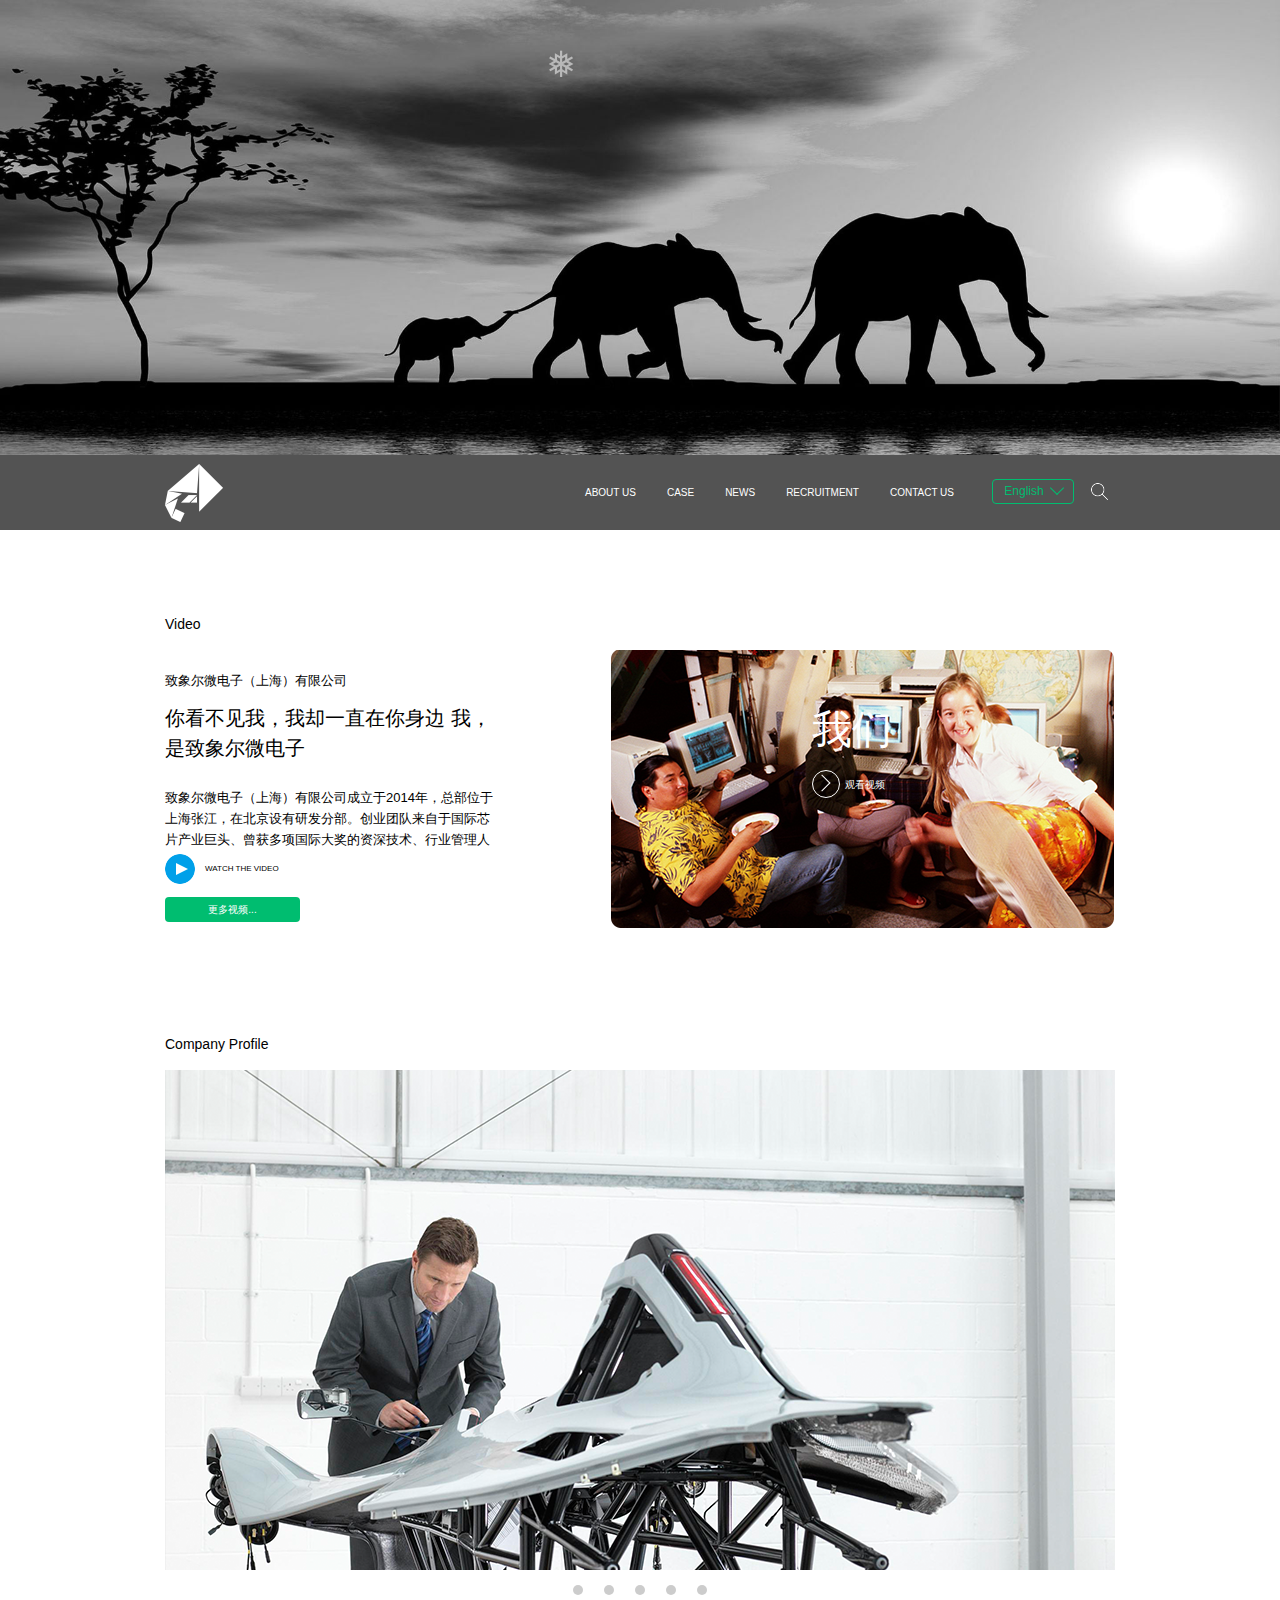
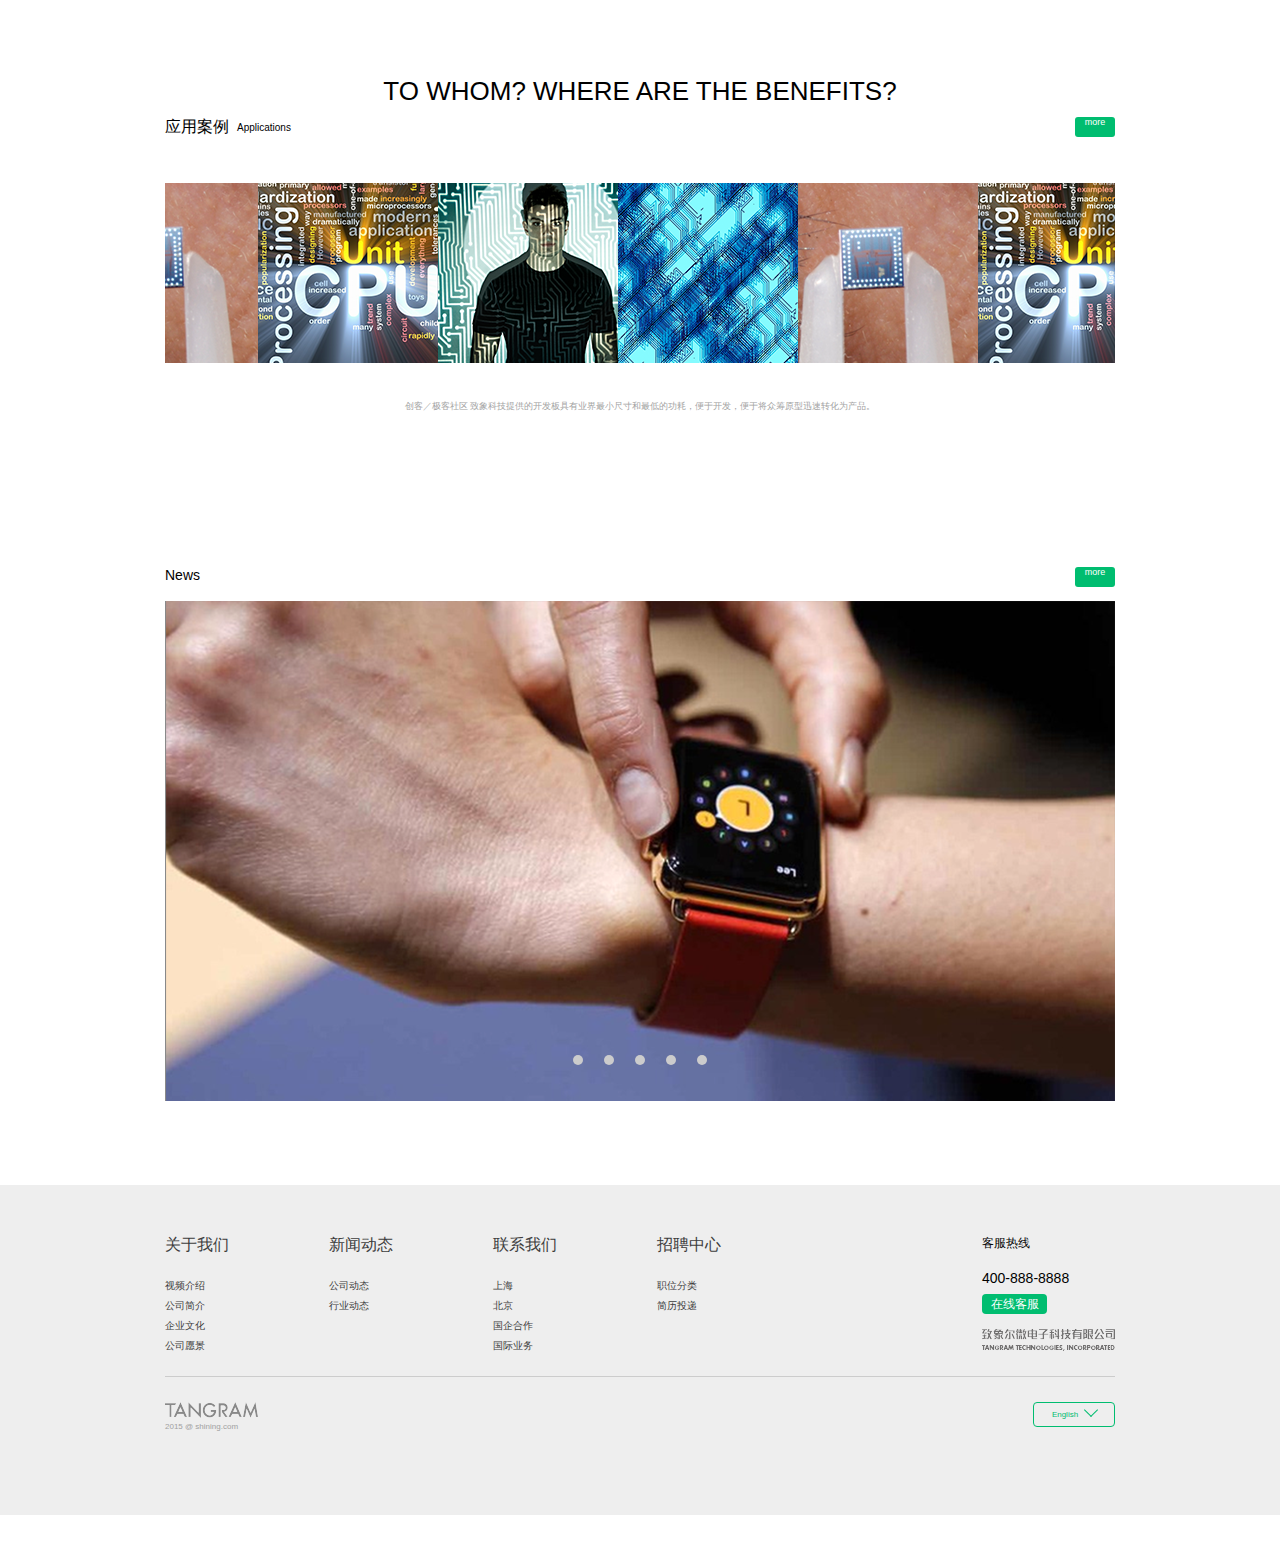
<file: index.html>
<!DOCTYPE html>
<html>
<head>
	<meta charset="utf-8">
	<title>首页</title>
		<link rel="stylesheet" type="text/css" href="css/swiper-3.4.0.min.css"/>
	<link rel="stylesheet" type="text/css" href="css/public2.css" media="only screen and (max-width:950px)">
	<link rel="stylesheet" type="text/css" href="css/首页2.css" media="only screen and (max-width:950px)">
	<link rel="stylesheet" type="text/css" href="css/public.css" media="only screen and (min-width:950px)">
	<link rel="stylesheet" type="text/css" href="css/首页.css" media="only screen and (min-width:950px)">
</head>
<body>
<div class="layout">
	<banner class="banner">
		<div class="swiper-container">
		    <div class="swiper-wrapper">
		        <div class="swiper-slide"><img src="img/home/banner.jpg"/></div>
		        <div class="swiper-slide"><img src="img/home/banner1.png"/></div>
		        <div class="swiper-slide"><img src="img/home/banner2.png"/></div>
		        <div class="swiper-slide"><img src="img/home/banner4.png"/></div>
		    </div>
		    
		</div>
	</banner> 
	<div class="navout">
		<nav class="nav">
			<a href="index.html" class="a_link"></a>
			<div class="navmenu"> 
				<p></p>
				<p></p>
				<p></p>
			</div>
			<div class="change">
				<img class="search" src="img/home/search.png"/>
				<p>English<span></span></p>
				<ul class="plis"> 
					<li>English</li>
					<li>中文</li>
				</ul>
			</div>
			<div class="change1">
				<input type="text" placeholder="搜索" />
				<img class="search" src="img/home/search1.png"/>
			</div>
			<ul class="menulis">
				<li><a href="about.html"></a></li>
				<li><a href="application.html"></a></li>
				<li><a href="news.html"></a></li>
				<li><a href="join.html"></a></li>
				<li><a href="contact.html"></a></li>
			</ul>
		</nav>
		<div class="navright"></div>
	</div>
	<main>
		<section class="section1">
			<div class="ruler con">
				<p>Video</p>
			</div>
			<div class="ruler_con">
				<div class="rulerleft">
					<p>致象尔微电子（上海）有限公司</p>
					<p>你看不见我，我却一直在你身边 我，是致象尔微电子</p>
					<p>致象尔微电子（上海）有限公司成立于2014年，总部位于上海张江，在北京设有研发分部。创业团队来自于国际芯片产业巨头、曾获多项国际大奖的资深技术、行业管理人</p>
					<div class="start">
						<img src="img/home/start.png" title="播放视频"/>
						<span>WATCH THE VIDEO</span>
					</div>
					<p class="moreVideo" title="更多视频"><a href="video.html">更多视频...</a></p>
				</div>
				<div class="rulerright">
					<img src="img/home/video1.png" class="videopic" />
					<div class="introduce">
						<p>我们</p>
						<p>观看视频<span class="inspan1"><span class="inspan2"></span></span></p>
					</div>
				</div>
			</div>
			<div class="mengbanvideo"> 
				<div class="videodiv">
					<img id="picVideo" src="img/home/video11.png"/>
					<div class="introduce1">
						<img class="sound" src="img/home/sound.png"/>
						<p class="timetiao"></p>
						<img class="fangda" src="img/home/fangda.png"/>
					</div> 
				</div>
				<span>close</span>
			</div>
		</section>
		<section class="section2">
			<div class="ruler con">
				<p>Company Profile</p>
			</div>
			<div class="company">
				<a href="about.html"><img id="comPic" src="img/home/company.png"/></a>
				<div class="menu">
					<img src="img/home/about_btn1.png"/>
				</div>
				<div class="about">
					<div class="about_con">
						<h1>About US</h1>
						<span class="span1"></span>
						<h2>致象团队来自何方？</h2>
						<p>致象团队来自于国际芯片龙头企业在华研究机构的核心骨干，在过去五年成功地担纲了前瞻性智能平台原型的创立、设计和开发，在2014年全球消费电子大会（CES）上荣获四个奖项，被业界公认为智能手机后的最先进技术成就。因为该团队的开创性研发，该国际公司当前得以雄踞手机后智能平台的技术前沿。</p>
						<h3>Contact US</h3>
					</div>
					<div class="about_right">
						<span>
							<img src="img/home/tel.png"/>
							<img src="img/home/email.png"/>
							<img src="img/home/address.png"/>
						</span>
					</div>
				</div>
			</div>
			<div class="ball">
				<ul>
					<li></li>
					<li></li>
					<li></li>
					<li></li>
					<li></li>
				</ul>
			</div>
		</section>
		<section class="section3">
			<div class="whom con">
				<p>TO WHOM? WHERE ARE THE BENEFITS?
				<div class="title3">
					<span>应用案例</span>
					<span>Applications</span>
					<a href="application.html" title="更多">more</a>
				</div></p>
				
			</div>
			<div class="whomPic"> 
				<div class="juan"> 
					<div class="juan1">
						<img src="img/home/product1.png"/> 
						<img src="img/home/product2.png"/> 
						<img src="img/home/product3.png"/> 
						<img src="img/home/product4.png"/>
					</div> 
					<div class="juan2">
						<img src="img/home/product1.png"/> 
						<img src="img/home/product2.png"/> 
						<img src="img/home/product3.png"/> 
						<img src="img/home/product4.png"/>
					</div>
				</div>
			</div>
			<div class="whomP">
				<p>创客／极客社区   致象科技提供的开发板具有业界最小尺寸和最低的功耗，便于开发，便于将众筹原型迅速转化为产品。</p>
			</div>
		</section>
		<section class="section4">
			<div class="ruler con">
				<p>News<a href="news.html" title="更多">more</a></p>
			</div>
			<div class="news">
				<img src="img/home/news1.png"/>
				<div class="newsball">
					<ul>
						<li></li>
						<li></li>
						<li></li>
						<li></li>
						<li></li>
					</ul>
				</div>
			</div>
		</section>
	</main>
	<footer>
		<div class="footer">
			<div class="foot_left"> 
				<dl>
					<dt><a href="###">关于我们</a></dt> 
					<dd><a href="###">视频介绍</a></dd> 
					<dd><a href="###">公司简介</a></dd> 
					<dd><a href="###">企业文化</a></dd> 
					<dd><a href="###">公司愿景</a></dd>
				</dl>
				<dl>
					<dt><a href="###">新闻动态</a></dt> 
					<dd><a href="###">公司动态</a></dd>
					<dd><a href="###">行业动态</a></dd>  
				</dl>
				<dl>
					<dt><a href="###">联系我们</a></dt> 
					<dd><a href="###">上海</a></dd> 
					<dd><a href="###">北京</a></dd> 
					<dd><a href="###">国企合作</a></dd>
					<dd><a href="###">国际业务</a></dd> 
				</dl>
				<dl>
					<dt><a href="###">招聘中心</a></dt> 
					<dd><a href="###">职位分类</a></dd> 
					<dd><a href="###">简历投递</a></dd> 
				</dl>
			</div>
			<div class="foot_right">
				<p class="footp1">客服热线</p>
				<p class="footp2">400-888-8888</p>
				<p class="footp3">在线客服</p>
				<img src="img/home/name.png"/>
			</div>
			<div class="foot_bottom"> 
				<img src="img/home/comlogo.png"/><br/>
				<p class="netP">2015 @ shining.com</p>
				<p class="language">English<span></span></p>
				<ul class="bottom_li"> 
					<li>English</li>
					<li>中文</li>
				</ul>
			</div>
		</div>
	</footer>
</div>
</body> 
	<script type="text/javascript" src="js/jquery-1.12.3.min.js"></script>
	<script type="text/javascript" src="js/public.js"></script>
	<script type="text/javascript" src="js/首页.js"></script>
	<script src="js/swiper-3.4.0.min.js" type="text/javascript" charset="utf-8"></script>
	<script type="text/javascript">
		var mySwiper = new Swiper ('.swiper-container', {
		    loop: true,
		    effect:"fade",
		    autoplay: 1000,
		    speed: 2000
	 	})        
	</script>
</html>
</file>
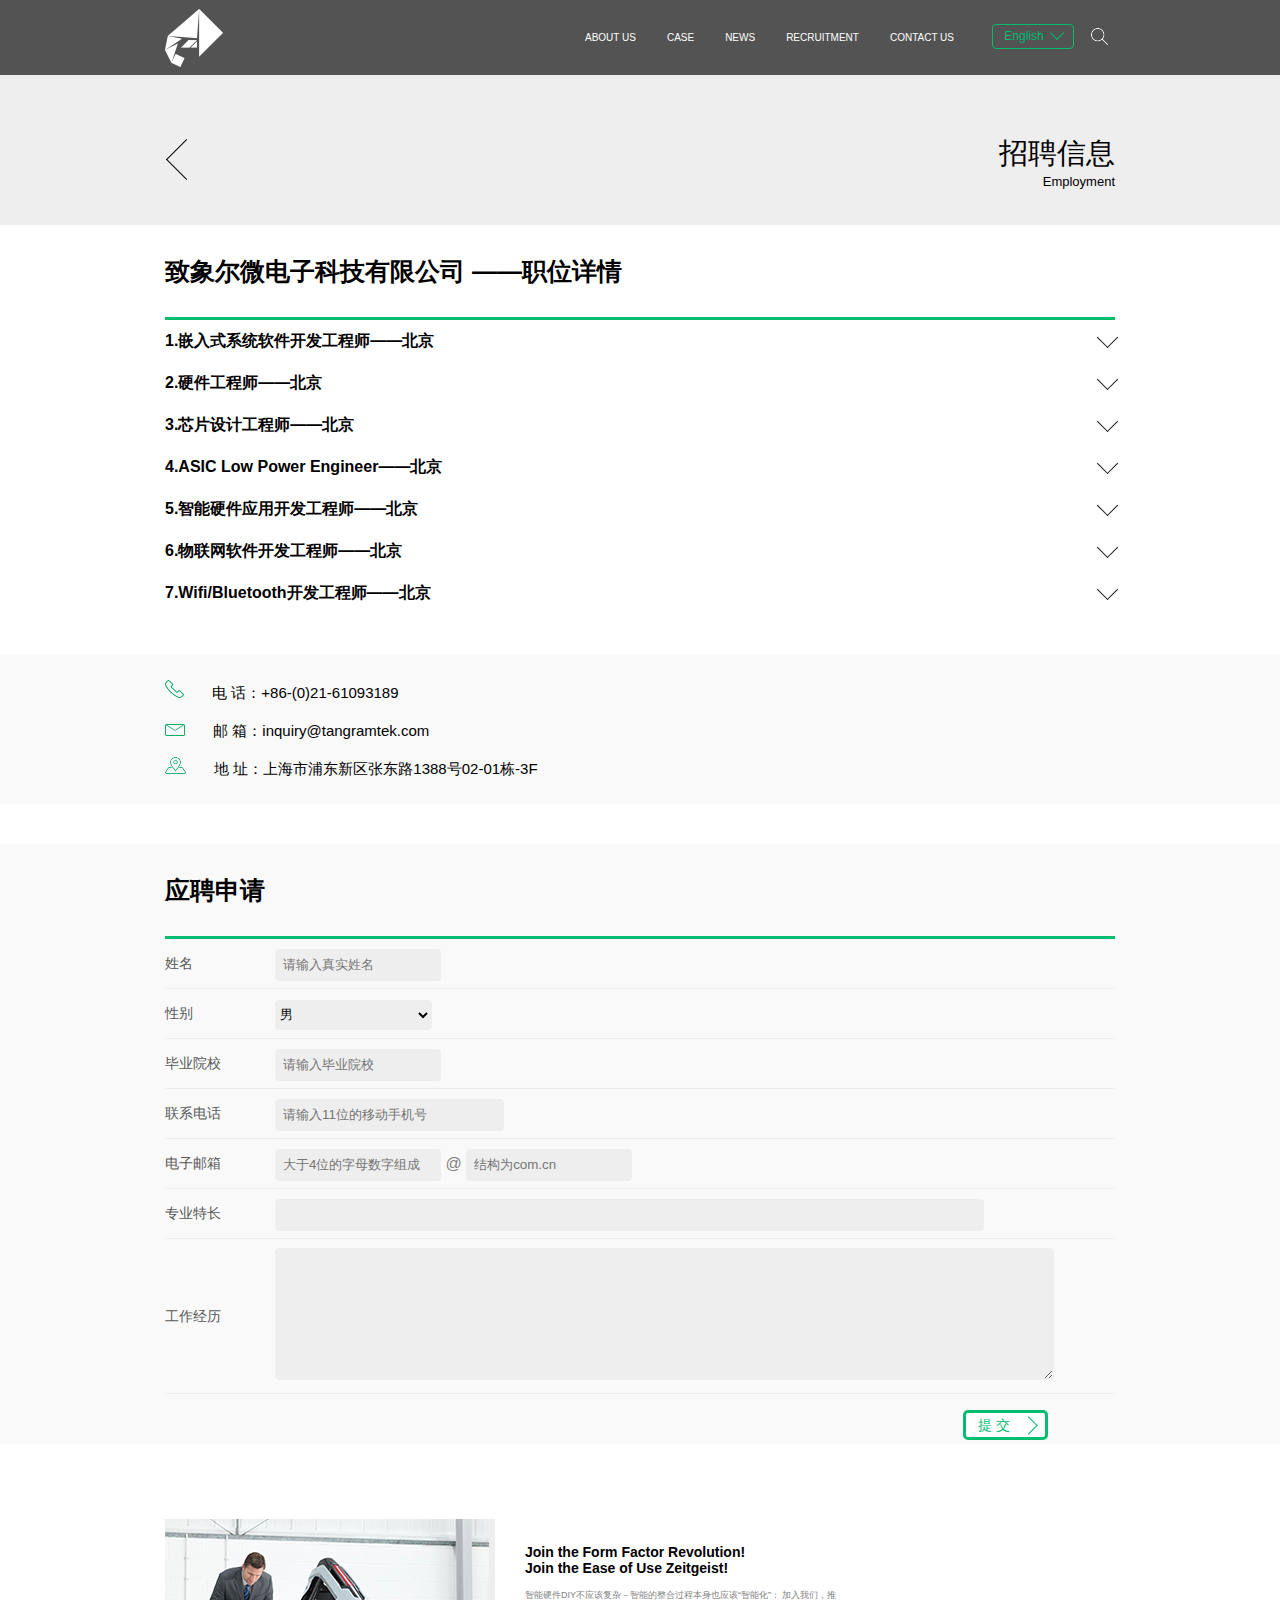
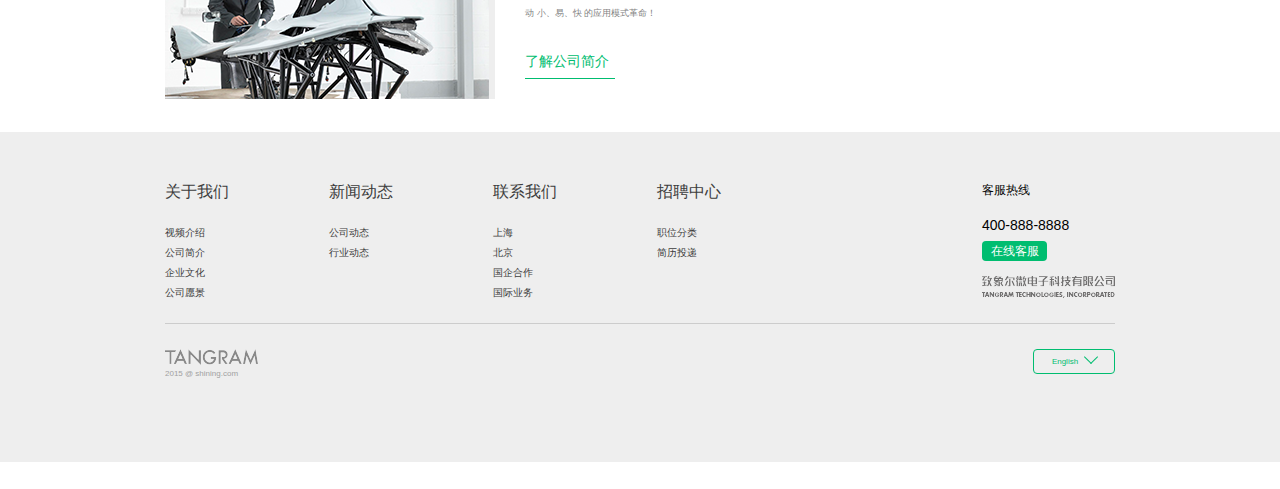
<file: join.html>
<!DOCTYPE html>
<html>
<head>
	<meta charset="utf-8">
	<title>join Us</title>
	<link rel="stylesheet" type="text/css" href="css/public2.css" media="only screen and (max-width:950px)">
	<link rel="stylesheet" type="text/css" href="css/join2.css" media="only screen and (max-width:950px)">
	<link rel="stylesheet" type="text/css" href="css/public.css" media="only screen and (min-width:950px)">
	<link rel="stylesheet" type="text/css" href="css/join.css" media="only screen and (min-width:950px)">
</head>
<body>
<div class="layout">
	<div class="navout">
		<nav class="nav">
			<a href="index.html" class="a_link"></a>
			<div class="navmenu"> 
				<p></p>
				<p></p>
				<p></p>
			</div>
			<div class="change">
				<img class="search" src="img/home/search.png"/>
				<p>English<span></span></p>
				<ul class="plis"> 
					<li>English</li>
					<li>中文</li>
				</ul>
			</div>
			<div class="change1">
				<input type="text" placeholder="搜索" />
				<img class="search" src="img/home/search1.png"/>
			</div>
			<ul class="menulis">
				<li><a href="about.html"></a></li>
				<li><a href="application.html"></a></li>
				<li><a href="news.html"></a></li>
				<li><a href="join.html"></a></li>
				<li><a href="contact.html"></a></li>
			</ul>
		</nav>
		<div class="navright"></div>
	</div>
	<div class="header"> 
		<div class="header_con">  
			<a href="首页.html"><p class="header_p"></p></a>
			<p class="kown">招聘信息</p>
			<p class="kown1">Employment</p>
		</div>
	</div>
	<h1 class="bigtitle">致象尔微电子科技有限公司 ——职位详情</h1>
	<main> 
		<dl class="dl3"> 
			<dt> 1.嵌入式系统软件开发工程师——北京
				<span class="zhuanmore"></span>
				<span class="zhuanmore1"></span></dt>
			<dd> 
				<div class="detail">
					<p>职位类型：全职</p>
					<p>工作经验：不要求</p>
					<p>学历要求：本科</p>
					<p>招聘人数：5名</p>
					<p>发布时间：2015-03-03</p>
					<p>职位描述</p>
					<p>1. 使用C/C++进行嵌入式系统软件开发 </p>
					<p>2. 将会在如下方向之一工作：BSP/驱动程序开发，嵌入式应用开发，RTOS/Linux</p>
					<p>招聘要求</p>
					<p>1. 本科以上学历 </p>
					<p>2. 计算机软件等相关专业毕业 </p>
					<p>3. 熟练使用C/C++，底层开发人员能够看懂汇编 </p>
					<p>4. 熟悉嵌入式软件开发流程，熟练使用软件模拟和硬件仿真器 </p>
					<p>5. 最好熟悉基于ARM 的开发</p>
					<p>6. 团结合作，爱思考，善交流，有独立分析和解决问题的能力</p>
					</p>
					<div class="close">
						<span class="zhuan1"></span>
						<span class="zhuan2"></span>
					</div>
				</div>
			</dd>
		</dl>
		<dl class="dl3"> 
			<dt>2.硬件工程师——北京
				<span class="zhuanmore"></span>
				<span class="zhuanmore1"></span></dt>
			<dd> 
				<div class="detail">
					<p>职位类型：全职</p>
					<p>工作经验：不要求</p>
					<p>学历要求：本科</p>
					<p>招聘人数：5名</p>
					<p>发布时间：2015-03-03</p>
					<p>职位描述</p>
					<p>1. 使用C/C++进行嵌入式系统软件开发 </p>
					<p>2. 将会在如下方向之一工作：BSP/驱动程序开发，嵌入式应用开发，RTOS/Linux</p>
					<p>招聘要求</p>
					<p>1. 本科以上学历 </p>
					<p>2. 计算机软件等相关专业毕业 </p>
					<p>3. 熟练使用C/C++，底层开发人员能够看懂汇编 </p>
					<p>4. 熟悉嵌入式软件开发流程，熟练使用软件模拟和硬件仿真器 </p>
					<p>5. 最好熟悉基于ARM 的开发</p>
					<p>6. 团结合作，爱思考，善交流，有独立分析和解决问题的能力</p>
					</p>
					<div class="close">
						<span class="zhuan1"></span>
						<span class="zhuan2"></span>
					</div>
				</div>
			</dd>
		</dl>
		<dl class="dl3"> 
			<dt>3.芯片设计工程师——北京
				<span class="zhuanmore"></span>
				<span class="zhuanmore1"></span></dt>
			<dd> 
				<div class="detail">
					<p>职位类型：全职</p>
					<p>工作经验：不要求</p>
					<p>学历要求：本科</p>
					<p>招聘人数：5名</p>
					<p>发布时间：2015-03-03</p>
					<p>职位描述</p>
					<p>1. 使用C/C++进行嵌入式系统软件开发 </p>
					<p>2. 将会在如下方向之一工作：BSP/驱动程序开发，嵌入式应用开发，RTOS/Linux</p>
					<p>招聘要求</p>
					<p>1. 本科以上学历 </p>
					<p>2. 计算机软件等相关专业毕业 </p>
					<p>3. 熟练使用C/C++，底层开发人员能够看懂汇编 </p>
					<p>4. 熟悉嵌入式软件开发流程，熟练使用软件模拟和硬件仿真器 </p>
					<p>5. 最好熟悉基于ARM 的开发</p>
					<p>6. 团结合作，爱思考，善交流，有独立分析和解决问题的能力</p>
					</p>
					<div class="close">
						<span class="zhuan1"></span>
						<span class="zhuan2"></span>
					</div>
				</div>
			</dd>
		</dl>
		<dl class="dl3"> 
			<dt>4.ASIC Low Power Engineer——北京
				<span class="zhuanmore"></span>
				<span class="zhuanmore1"></span></dt>
			<dd> 
				<div class="detail">
					<p>职位类型：全职</p>
					<p>工作经验：不要求</p>
					<p>学历要求：本科</p>
					<p>招聘人数：5名</p>
					<p>发布时间：2015-03-03</p>
					<p>职位描述</p>
					<p>1. 使用C/C++进行嵌入式系统软件开发 </p>
					<p>2. 将会在如下方向之一工作：BSP/驱动程序开发，嵌入式应用开发，RTOS/Linux</p>
					<p>招聘要求</p>
					<p>1. 本科以上学历 </p>
					<p>2. 计算机软件等相关专业毕业 </p>
					<p>3. 熟练使用C/C++，底层开发人员能够看懂汇编 </p>
					<p>4. 熟悉嵌入式软件开发流程，熟练使用软件模拟和硬件仿真器 </p>
					<p>5. 最好熟悉基于ARM 的开发</p>
					<p>6. 团结合作，爱思考，善交流，有独立分析和解决问题的能力</p>
					</p>
					<div class="close">
						<span class="zhuan1"></span>
						<span class="zhuan2"></span>
					</div>
				</div>
			</dd>
		</dl>
		<dl class="dl3"> 
			<dt>5.智能硬件应用开发工程师——北京
				<span class="zhuanmore"></span>
				<span class="zhuanmore1"></span></dt>
			<dd> 
				<div class="detail">
					<p>职位类型：全职</p>
					<p>工作经验：不要求</p>
					<p>学历要求：本科</p>
					<p>招聘人数：5名</p>
					<p>发布时间：2015-03-03</p>
					<p>职位描述</p>
					<p>1. 使用C/C++进行嵌入式系统软件开发 </p>
					<p>2. 将会在如下方向之一工作：BSP/驱动程序开发，嵌入式应用开发，RTOS/Linux</p>
					<p>招聘要求</p>
					<p>1. 本科以上学历 </p>
					<p>2. 计算机软件等相关专业毕业 </p>
					<p>3. 熟练使用C/C++，底层开发人员能够看懂汇编 </p>
					<p>4. 熟悉嵌入式软件开发流程，熟练使用软件模拟和硬件仿真器 </p>
					<p>5. 最好熟悉基于ARM 的开发</p>
					<p>6. 团结合作，爱思考，善交流，有独立分析和解决问题的能力</p>
					</p>
					<div class="close">
						<span class="zhuan1"></span>
						<span class="zhuan2"></span>
					</div>
				</div>
			</dd>
		</dl>
		<dl class="dl3"> 
			<dt>6.物联网软件开发工程师——北京
				<span class="zhuanmore"></span>
				<span class="zhuanmore1"></span></dt>
			<dd> 
				<div class="detail">
					<p>职位类型：全职</p>
					<p>工作经验：不要求</p>
					<p>学历要求：本科</p>
					<p>招聘人数：5名</p>
					<p>发布时间：2015-03-03</p>
					<p>职位描述</p>
					<p>1. 使用C/C++进行嵌入式系统软件开发 </p>
					<p>2. 将会在如下方向之一工作：BSP/驱动程序开发，嵌入式应用开发，RTOS/Linux</p>
					<p>招聘要求</p>
					<p>1. 本科以上学历 </p>
					<p>2. 计算机软件等相关专业毕业 </p>
					<p>3. 熟练使用C/C++，底层开发人员能够看懂汇编 </p>
					<p>4. 熟悉嵌入式软件开发流程，熟练使用软件模拟和硬件仿真器 </p>
					<p>5. 最好熟悉基于ARM 的开发</p>
					<p>6. 团结合作，爱思考，善交流，有独立分析和解决问题的能力</p>
					</p>
					<div class="close">
						<span class="zhuan1"></span>
						<span class="zhuan2"></span>
					</div>
				</div>
			</dd>
		</dl>
		<dl class="dl3"> 
			<dt>7.Wifi/Bluetooth开发工程师——北京
				<span class="zhuanmore"></span>
				<span class="zhuanmore1"></span></dt>
			<dd> 
				<div class="detail">
					<p>职位类型：全职</p>
					<p>工作经验：不要求</p>
					<p>学历要求：本科</p>
					<p>招聘人数：5名</p>
					<p>发布时间：2015-03-03</p>
					<p>职位描述</p>
					<p>1. 使用C/C++进行嵌入式系统软件开发 </p>
					<p>2. 将会在如下方向之一工作：BSP/驱动程序开发，嵌入式应用开发，RTOS/Linux</p>
					<p>招聘要求</p>
					<p>1. 本科以上学历 </p>
					<p>2. 计算机软件等相关专业毕业 </p>
					<p>3. 熟练使用C/C++，底层开发人员能够看懂汇编 </p>
					<p>4. 熟悉嵌入式软件开发流程，熟练使用软件模拟和硬件仿真器 </p>
					<p>5. 最好熟悉基于ARM 的开发</p>
					<p>6. 团结合作，爱思考，善交流，有独立分析和解决问题的能力</p>
					</p>
					<div class="close">
						<span class="zhuan1"></span>
						<span class="zhuan2"></span>
					</div>
				</div>
			</dd>
		</dl>
		<div class="contact">
			<dl class="dl1">
				<dd>
					<img src="img/contact/tel.png"/>
					<span>电  话：+86-(0)21-61093189</span> 
				</dd> 
				<dd>
					<img src="img/contact/email.png"/>
					<span>邮  箱：inquiry@tangramtek.com</span> 
				</dd> 
				<dd>
					<img src="img/contact/add.png"/>
					<span>地  址：上海市浦东新区张东路1388号02-01栋-3F</span> 
				</dd> 
			</dl> 
		</div>
		<div class="regist">
			<h1 class="bigtitle">应聘申请</h1>
			<div class="regist1">
				<dl class="dl4">
					<dt>姓名</dt> 
					<dd>
						<input type="text" class="txt1" id="name" placeholder="请输入真实姓名"/>
					</dd> 
				</dl> 
				<dl class="dl4">
					<dt>性别</dt> 
					<dd>
						<select type="text" class="txt1" id="sex"> 
							<option checked>男</option>
							<option>女</option>
						</select>
					</dd> 
				</dl> 
				<dl class="dl4">
					<dt>毕业院校</dt> 
					<dd>
						<input type="text" class="txt1" id="school" placeholder="请输入毕业院校"/>
					</dd> 
				</dl> 
				<dl class="dl4">
					<dt>联系电话</dt> 
					<dd>
						<input type="tel" class="txt2" id="tel" placeholder="请输入11位的移动手机号"/>
					</dd> 
				</dl> 
				<dl class="dl4">
					<dt>电子邮箱</dt> 
					<dd>
						<input type="text" class="txt1" id="email1" placeholder="大于4位的字母数字组成"/> @ <input type="text" class="txt1" id="email2" placeholder="结构为com.cn"/>
					</dd> 
				</dl> 
				<dl class="dl4">
					<dt>专业特长</dt> 
					<dd>
						<input type="text" class="txt3" id="favorate"/>
					</dd> 
				</dl> 
				<dl class="dl6">
					<dt>工作经历</dt> 
					<dd>
						<textarea class="txt4" id="expirence"></textarea>
					</dd> 
				</dl> 
				<p class="btn" id="btn">提 交<span class="btnspan"></span></p>
			</div>
		</div>
	</main>
	<section class="secAbout">
		<div class="aboutCompany"> 
			<dl class="dl2"> 
				<dt> 
					<img src="img/video/nextartical.png"/>
				</dt>
				<dd> 
					<p>Join the Form Factor Revolution!</br>Join the Ease of Use Zeitgeist!</p>
					<p>智能硬件DIY不应该复杂－智能的整合过程本身也应该“智能化”： 加入我们，推动 小、易、快 的应用模式革命！</p>
					<p> 
						<a href="about.html">了解公司简介</a>
					</p>
				</dd>
			</dl>
		</div>
	</section>
	<footer>
		<div class="footer">
			<div class="foot_left"> 
				<dl>
					<dt><a href="###">关于我们</a></dt> 
					<dd><a href="###">视频介绍</a></dd> 
					<dd><a href="###">公司简介</a></dd> 
					<dd><a href="###">企业文化</a></dd> 
					<dd><a href="###">公司愿景</a></dd>
				</dl>
				<dl>
					<dt><a href="###">新闻动态</a></dt> 
					<dd><a href="###">公司动态</a></dd>
					<dd><a href="###">行业动态</a></dd>  
				</dl>
				<dl>
					<dt><a href="###">联系我们</a></dt> 
					<dd><a href="###">上海</a></dd> 
					<dd><a href="###">北京</a></dd> 
					<dd><a href="###">国企合作</a></dd>
					<dd><a href="###">国际业务</a></dd> 
				</dl>
				<dl>
					<dt><a href="###">招聘中心</a></dt> 
					<dd><a href="###">职位分类</a></dd> 
					<dd><a href="###">简历投递</a></dd> 
				</dl>
			</div>
			<div class="foot_right">
				<p class="footp1">客服热线</p>
				<p class="footp2">400-888-8888</p>
				<p class="footp3">在线客服</p>
				<img src="img/home/name.png"/>
			</div>
			<div class="foot_bottom"> 
				<img src="img/home/comlogo.png"/><br/>
				<p class="netP">2015 @ shining.com</p>
				<p class="language">English<span></span></p>
				<ul class="bottom_li"> 
					<li>English</li>
					<li>中文</li>
				</ul>
			</div>
		</div>
	</footer>
</div>
</body>
	<script type="text/javascript" src="js/jquery-1.12.3.min.js"></script>
	<script type="text/javascript" src="js/public.js"></script>
	<script type="text/javascript" src="js/join.js"></script>
</html>
</file>
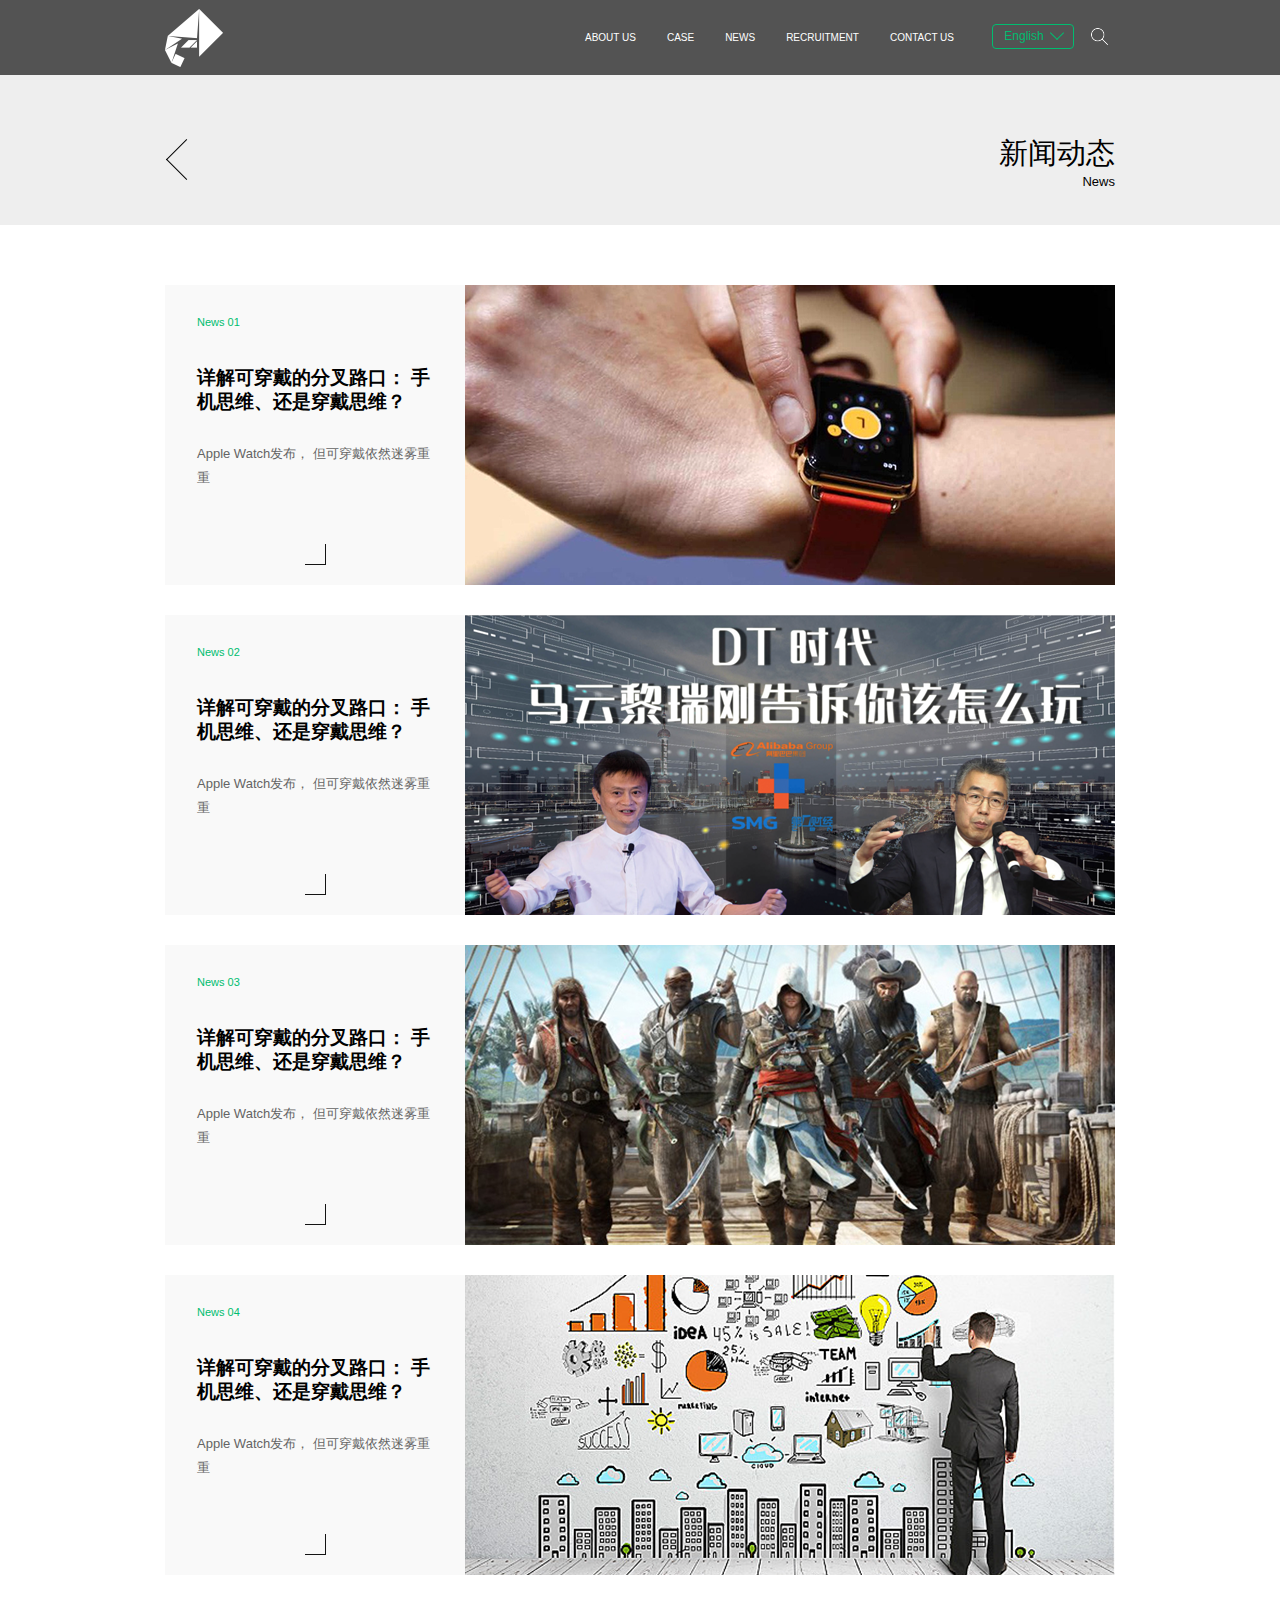
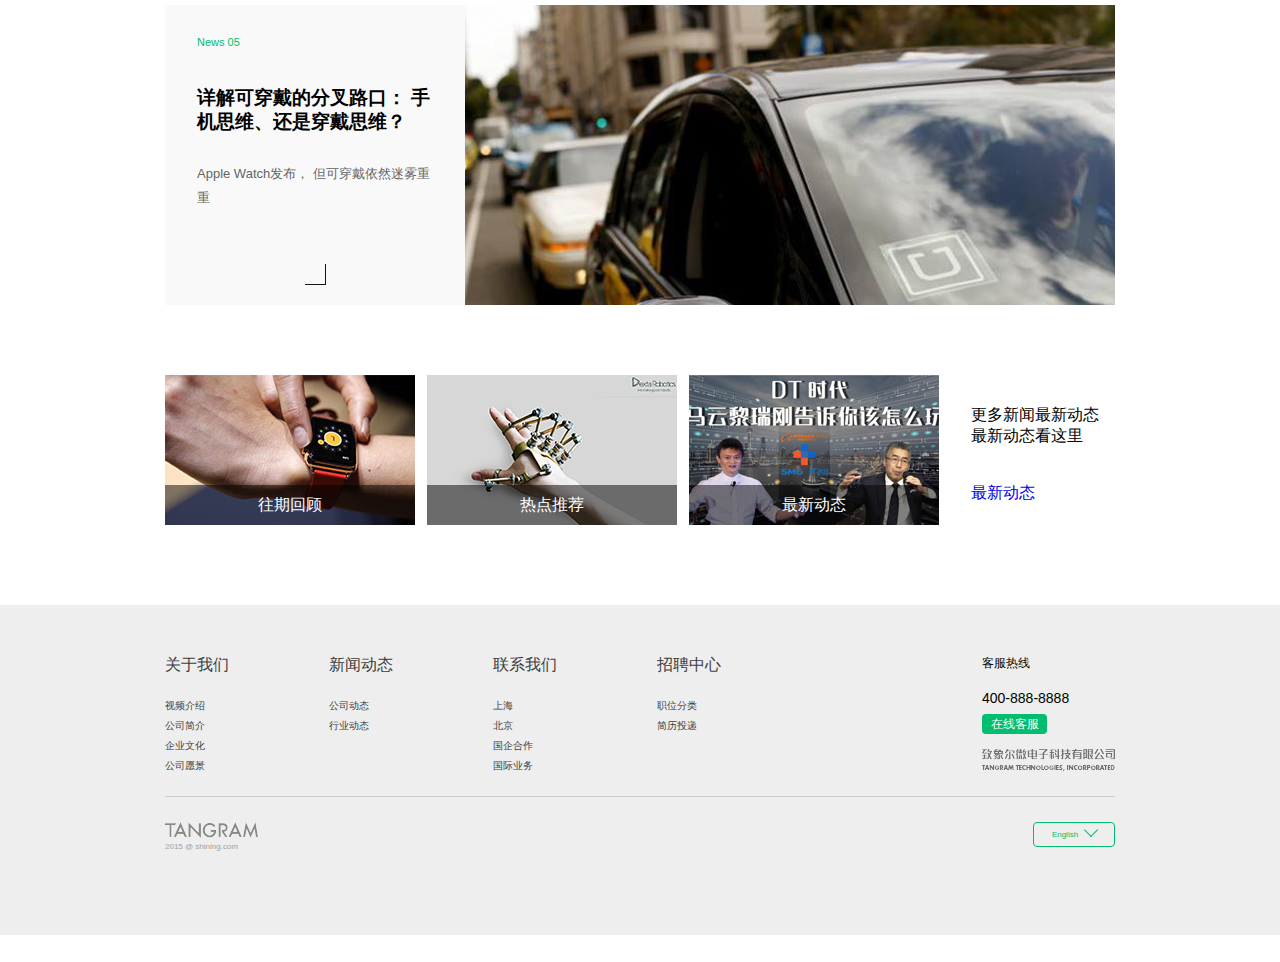
<file: news.html>
<!DOCTYPE html>
<html>
<head>
	<meta charset="utf-8">
	<title>news</title>
	<link rel="stylesheet" type="text/css" href="css/public2.css" media="only screen and (max-width:950px)">
	<link rel="stylesheet" type="text/css" href="css/news2.css" media="only screen and (max-width:950px)">
	<link rel="stylesheet" type="text/css" href="css/public.css" media="only screen and (min-width:950px)">
	<link rel="stylesheet" type="text/css" href="css/news.css" media="only screen and (min-width:950px)">
</head>
<body>
<div class="layout">
	<div class="navout">
		<nav class="nav">
			<a href="index.html" class="a_link"></a>
			<div class="navmenu"> 
				<p></p>
				<p></p>
				<p></p>
			</div>
			<div class="change">
				<img class="search" src="img/home/search.png"/>
				<p>English<span></span></p>
				<ul class="plis"> 
					<li>English</li>
					<li>中文</li>
				</ul>
			</div>
			<div class="change1">
				<input type="text" placeholder="搜索" />
				<img class="search" src="img/home/search1.png"/>
			</div>
			<ul class="menulis">
				<li><a href="about.html"></a></li>
				<li><a href="application.html"></a></li>
				<li><a href="news.html"></a></li>
				<li><a href="join.html"></a></li>
				<li><a href="contact.html"></a></li>
			</ul>
		</nav>
		<div class="navright"></div>
	</div>
	<div class="header"> 
		<div class="header_con">  
			<a href="首页.html"><p class="header_p"></p></a>
			<p class="kown">新闻动态</p>
			<p class="kown1">News</p>
		</div>
	</div>
	<main> 
		<section class="news1 new"> 
			<div class="left"> 
				<p class="head">News 01</p>
				<p class="question">详解可穿戴的分叉路口： 手机思维、还是穿戴思维？</p>
				<p class="cont">Apple Watch发布， 但可穿戴依然迷雾重重</p>
				<span class="zhuanmore" title="展开"></span>
				<span class="zhuanmore1" title="收起"></span>
			</div>
			<img src="img/news/news1.png"/>
		</section>
		<div class="con_news1"> 
			<p>2015年伊始，CES展、MWC展、Apple watch发布，接连三把火使得智能可穿戴进入舆论中心。各方论坛各种解读层出不穷，有人热血澎湃万物智能时代开启，有人依然忧心忡忡画饼毕竟不能充饥……是大时代开启还是依然迷雾重重？</p>
			<p>看趋势，要抓源头，芯片是智能终端创新的源头风向标，我们发现芯片厂商确实在积极布局物联网、可穿戴、车联网等新兴领域，见表1。于是乎，后智能手机时代，可穿戴即将取代智能手机的讨论被提上了日程。真的到了后智能手机时代了吗？大趋势确定，但时间上言之尚早，当下依然骨感。芯片产品相对消费级产品一般至少有6-12个月的时间提前量，从资源投入角度看，个人认为布局试水多过真正实质性资源投入，智能手机仍是主战场。</p>
			<a href="###" title="更多">more</a>
			<div class="close" title="关闭">
				<span class="zhuan1"></span>
				<span class="zhuan2"></span>
			</div>
		</div>
		<section class="news2 new">
			<div class="left"> 
				<p class="head">News 02</p>
				<p class="question">详解可穿戴的分叉路口： 手机思维、还是穿戴思维？</p>
				<p class="cont">Apple Watch发布， 但可穿戴依然迷雾重重</p>
				<span class="zhuanmore" title="展开"></span>
				<span class="zhuanmore1" title="收起"></span>
			</div>
			<img src="img/news/news2.png"/>
		</section>
		<div class="con_news1"> 
			<p>2015年伊始，CES展、MWC展、Apple watch发布，接连三把火使得智能可穿戴进入舆论中心。各方论坛各种解读层出不穷，有人热血澎湃万物智能时代开启，有人依然忧心忡忡画饼毕竟不能充饥……是大时代开启还是依然迷雾重重？</p>
			<p>看趋势，要抓源头，芯片是智能终端创新的源头风向标，我们发现芯片厂商确实在积极布局物联网、可穿戴、车联网等新兴领域，见表1。于是乎，后智能手机时代，可穿戴即将取代智能手机的讨论被提上了日程。真的到了后智能手机时代了吗？大趋势确定，但时间上言之尚早，当下依然骨感。芯片产品相对消费级产品一般至少有6-12个月的时间提前量，从资源投入角度看，个人认为布局试水多过真正实质性资源投入，智能手机仍是主战场。</p>
			<a href="###" title="更多">more</a>
			<div class="close" title="关闭">
				<span class="zhuan1"></span>
				<span class="zhuan2"></span>
			</div>
		</div>
		<section class="news3 new">
			<div class="left"> 
				<p class="head">News 03</p>
				<p class="question">详解可穿戴的分叉路口： 手机思维、还是穿戴思维？</p>
				<p class="cont">Apple Watch发布， 但可穿戴依然迷雾重重</p>
				<span class="zhuanmore" title="展开"></span>
				<span class="zhuanmore1" title="收起"></span>
			</div>
			<img src="img/news/news3.png"/>
		</section>
		<div class="con_news1"> 
			<p>2015年伊始，CES展、MWC展、Apple watch发布，接连三把火使得智能可穿戴进入舆论中心。各方论坛各种解读层出不穷，有人热血澎湃万物智能时代开启，有人依然忧心忡忡画饼毕竟不能充饥……是大时代开启还是依然迷雾重重？</p>
			<p>看趋势，要抓源头，芯片是智能终端创新的源头风向标，我们发现芯片厂商确实在积极布局物联网、可穿戴、车联网等新兴领域，见表1。于是乎，后智能手机时代，可穿戴即将取代智能手机的讨论被提上了日程。真的到了后智能手机时代了吗？大趋势确定，但时间上言之尚早，当下依然骨感。芯片产品相对消费级产品一般至少有6-12个月的时间提前量，从资源投入角度看，个人认为布局试水多过真正实质性资源投入，智能手机仍是主战场。</p>
			<a href="###" title="更多">more</a>
			<div class="close" title="关闭">
				<span class="zhuan1"></span>
				<span class="zhuan2"></span>
			</div>
		</div>
		<section class="news4 new">
			<div class="left"> 
				<p class="head">News 04</p>
				<p class="question">详解可穿戴的分叉路口： 手机思维、还是穿戴思维？</p>
				<p class="cont">Apple Watch发布， 但可穿戴依然迷雾重重</p>
				<span class="zhuanmore" title="展开"></span>
				<span class="zhuanmore1" title="收起"></span>
			</div>
			<img src="img/news/news4.png"/>
		</section>
		<div class="con_news1"> 
			<p>2015年伊始，CES展、MWC展、Apple watch发布，接连三把火使得智能可穿戴进入舆论中心。各方论坛各种解读层出不穷，有人热血澎湃万物智能时代开启，有人依然忧心忡忡画饼毕竟不能充饥……是大时代开启还是依然迷雾重重？</p>
			<p>看趋势，要抓源头，芯片是智能终端创新的源头风向标，我们发现芯片厂商确实在积极布局物联网、可穿戴、车联网等新兴领域，见表1。于是乎，后智能手机时代，可穿戴即将取代智能手机的讨论被提上了日程。真的到了后智能手机时代了吗？大趋势确定，但时间上言之尚早，当下依然骨感。芯片产品相对消费级产品一般至少有6-12个月的时间提前量，从资源投入角度看，个人认为布局试水多过真正实质性资源投入，智能手机仍是主战场。</p>
			<a href="###" title="更多">more</a>
			<div class="close" title="关闭">
				<span class="zhuan1"></span>
				<span class="zhuan2"></span>
			</div>
		</div>
		<section class="news5 new">
			<div class="left"> 
				<p class="head">News 05</p>
				<p class="question">详解可穿戴的分叉路口： 手机思维、还是穿戴思维？</p>
				<p class="cont">Apple Watch发布， 但可穿戴依然迷雾重重</p>
				<span class="zhuanmore" title="展开"></span>
				<span class="zhuanmore1" title="收起"></span>
			</div>
			<img src="img/news/news5.png"/>
		</section>
		<div class="con_news1"> 
			<p>2015年伊始，CES展、MWC展、Apple watch发布，接连三把火使得智能可穿戴进入舆论中心。各方论坛各种解读层出不穷，有人热血澎湃万物智能时代开启，有人依然忧心忡忡画饼毕竟不能充饥……是大时代开启还是依然迷雾重重？</p>
			<p>看趋势，要抓源头，芯片是智能终端创新的源头风向标，我们发现芯片厂商确实在积极布局物联网、可穿戴、车联网等新兴领域，见表1。于是乎，后智能手机时代，可穿戴即将取代智能手机的讨论被提上了日程。真的到了后智能手机时代了吗？大趋势确定，但时间上言之尚早，当下依然骨感。芯片产品相对消费级产品一般至少有6-12个月的时间提前量，从资源投入角度看，个人认为布局试水多过真正实质性资源投入，智能手机仍是主战场。</p>
			<a href="###" title="更多">more</a>
			<div class="close" title="关闭">
				<span class="zhuan1"></span>
				<span class="zhuan2"></span>
			</div>
		</div>
		<div class="morenews"> 
			<ul> 
				<li><a href="#"><img src="img/news/1.png"/></a><a href="#"><p>往期回顾</p></a></li>
				<li><a href="#"><img src="img/news/2.png"/></a><a href="#"><p>热点推荐</p></a></li>
				<li><a href="#"><img src="img/news/3.png"/></a><a href="#"><p>最新动态</p></a></li>
				<li><span>更多新闻最新动态</span><span>最新动态看这里</span><a href="#">最新动态</a></li>
			</ul>
		</div>
	</main>
	<footer>
		<div class="footer">
			<div class="foot_left"> 
				<dl>
					<dt><a href="###">关于我们</a></dt> 
					<dd><a href="###">视频介绍</a></dd> 
					<dd><a href="###">公司简介</a></dd> 
					<dd><a href="###">企业文化</a></dd> 
					<dd><a href="###">公司愿景</a></dd>
				</dl>
				<dl>
					<dt><a href="###">新闻动态</a></dt> 
					<dd><a href="###">公司动态</a></dd>
					<dd><a href="###">行业动态</a></dd>  
				</dl>
				<dl>
					<dt><a href="###">联系我们</a></dt> 
					<dd><a href="###">上海</a></dd> 
					<dd><a href="###">北京</a></dd> 
					<dd><a href="###">国企合作</a></dd>
					<dd><a href="###">国际业务</a></dd> 
				</dl>
				<dl>
					<dt><a href="###">招聘中心</a></dt> 
					<dd><a href="###">职位分类</a></dd> 
					<dd><a href="###">简历投递</a></dd> 
				</dl>
			</div>
			<div class="foot_right">
				<p class="footp1">客服热线</p>
				<p class="footp2">400-888-8888</p>
				<p class="footp3">在线客服</p>
				<img src="img/home/name.png"/>
			</div>
			<div class="foot_bottom"> 
				<img src="img/home/comlogo.png"/><br/>
				<p class="netP">2015 @ shining.com</p>
				<p class="language">English<span></span></p>
				<ul class="bottom_li"> 
					<li>English</li>
					<li>中文</li>
				</ul>
			</div>
		</div>
	</footer>
</div>
</body>
	<script type="text/javascript" src="js/jquery-1.12.3.min.js"></script>
	<script type="text/javascript" src="js/public.js"></script>
	<script type="text/javascript" src="js/news.js"></script>
</html>
</file>
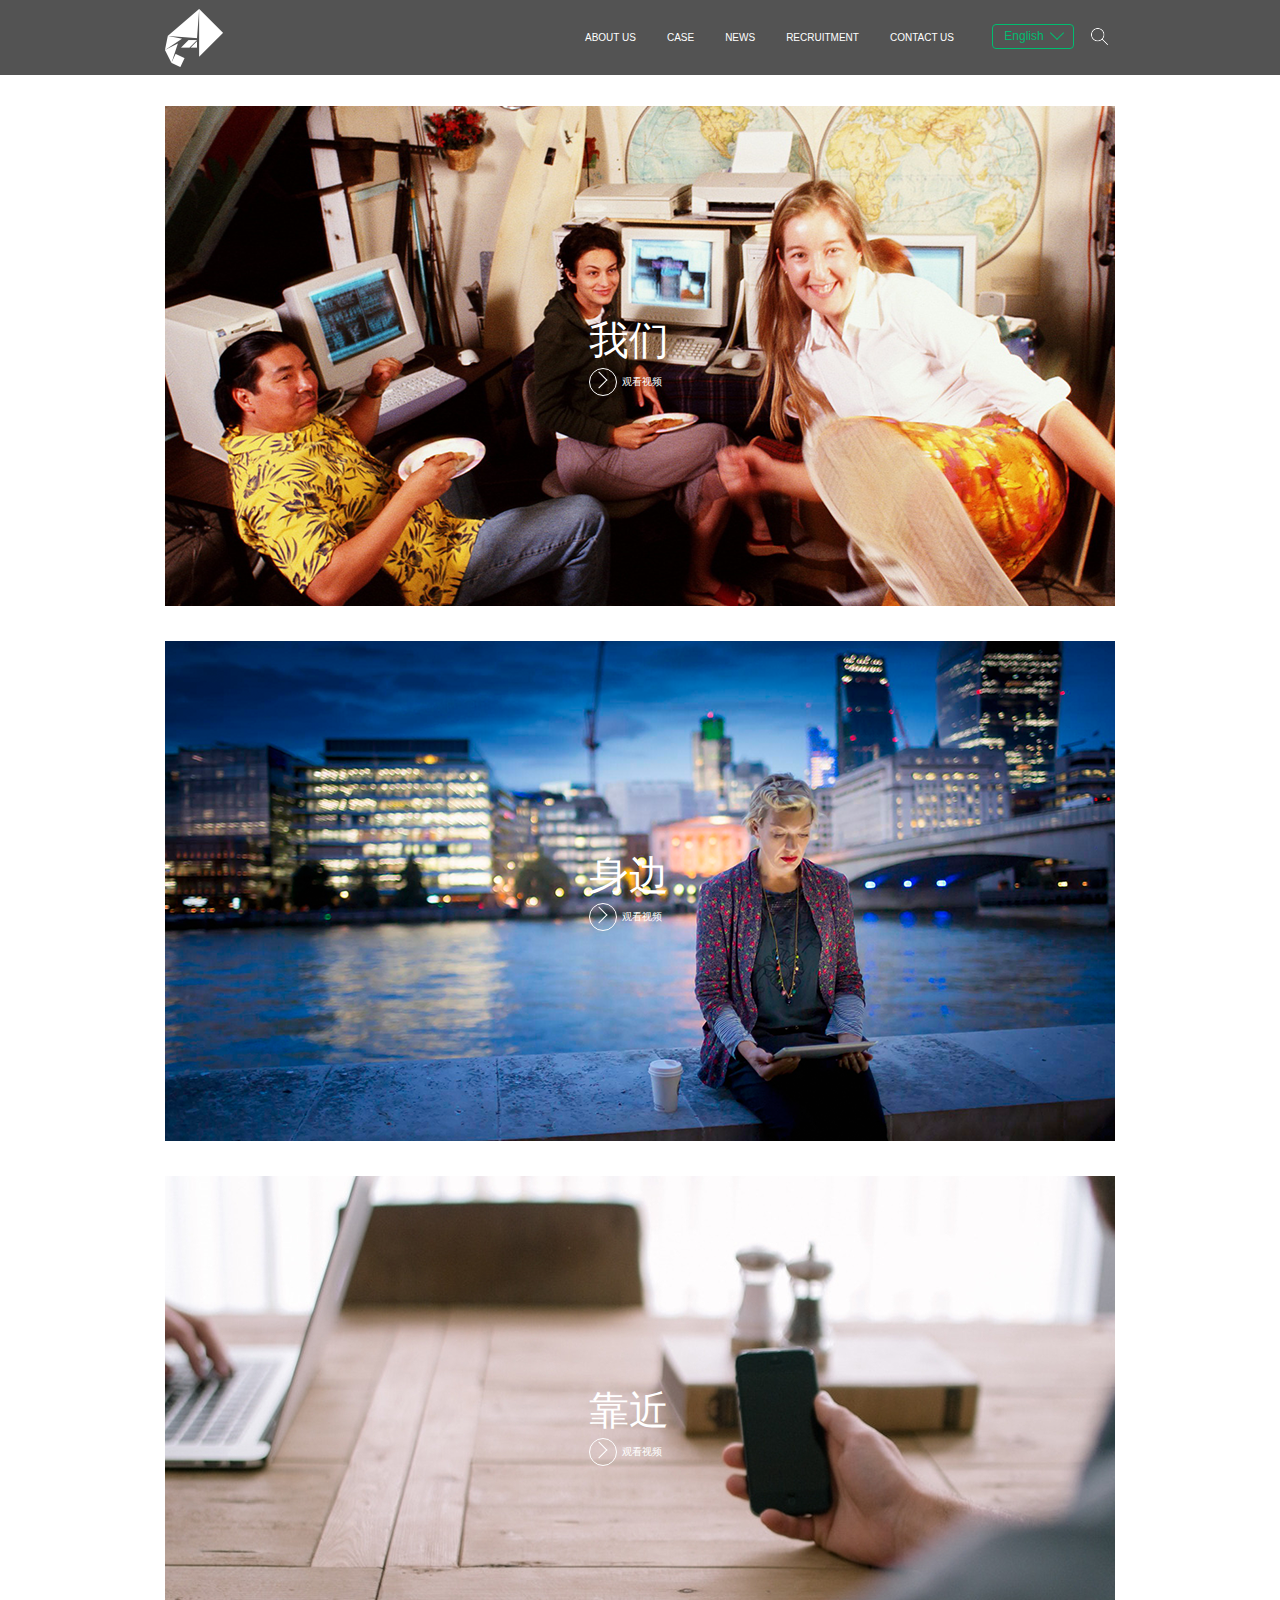
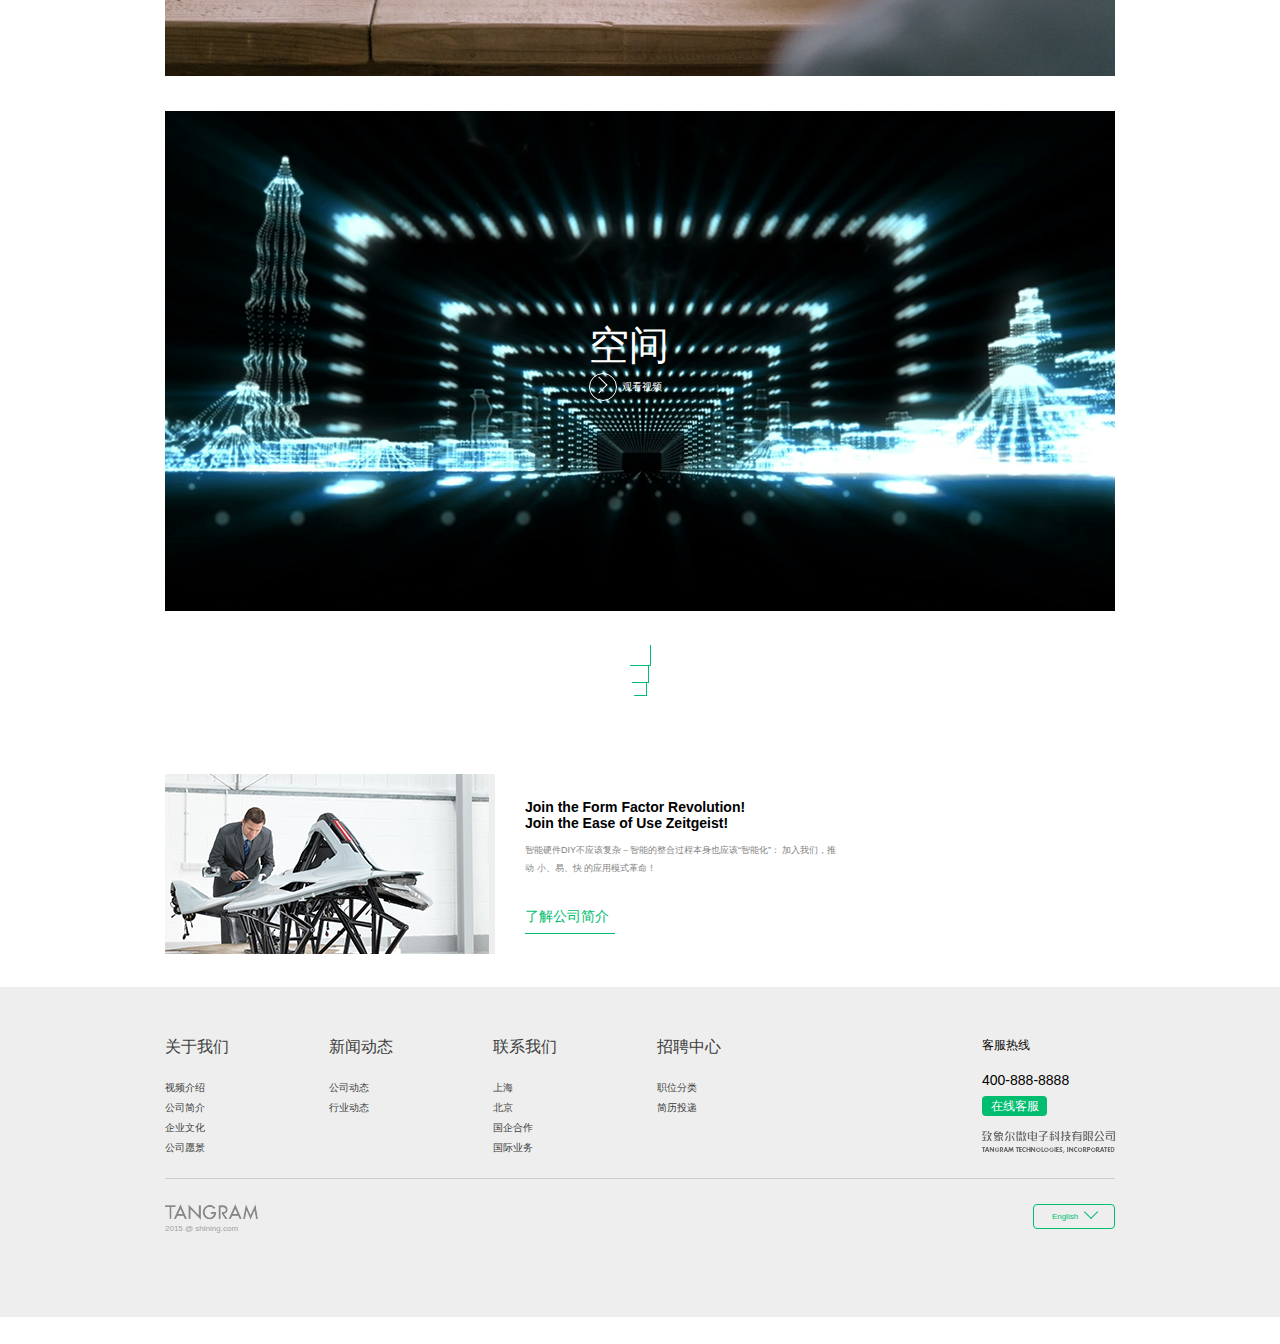
<file: video.html>
<!DOCTYPE html>
<html>
<head>
	<meta charset="utf-8">
	<title>首页</title>
	<link rel="stylesheet" type="text/css" href="css/public2.css" media="only screen and (max-width:950px)">
	<link rel="stylesheet" type="text/css" href="css/致象尔微video2.css" media="only screen and (max-width:950px)">
	<link rel="stylesheet" type="text/css" href="css/public.css" media="only screen and (min-width:950px)">
	<link rel="stylesheet" type="text/css" href="css/致象尔微video.css" media="only screen and (min-width:950px)">
</head>
<body>
<div class="layout">
	<div class="navout">
		<nav class="nav">
			<div class="navmenu"> 
				<p></p>
				<p></p>
				<p></p>
			</div>
			<a href="index.html" class="a_link"></a>
			<div class="change">
				<img class="search" src="img/home/search.png"/>
				<p>English<span></span></p>
				<ul class="plis"> 
					<li>English</li>
					<li>中文</li>
				</ul>
			</div>
			<div class="change1">
				<input type="text" placeholder="搜索" />
				<img class="search" src="img/home/search1.png"/>
			</div>
			<ul class="menulis">
				<li><a href="about.html"></a></li>
				<li><a href="application.html"></a></li>
				<li><a href="news.html"></a></li>
				<li><a href="join.html"></a></li>
				<li><a href="contact.html"></a></li>
			</ul>
		</nav>
		<div class="navright"></div>
	</div>
	<main> 
		<ul class="video_ul"> 
			<li> 
				<img src="img/video/video11.png"/>
				<div class="introduce">
					<p>我们</p>
					<p>观看视频<span class="inspan1"><span class="inspan2"></span></span></p>
				</div>
				<div class="operate">
					<img class="sound" src="img/video/sound.png"/>
					<p class="timetiao"></p>
					<img class="fangda" src="img/video/fangda.png"/>
				</div> 
				<span class="close">close</span>
			</li>
			<li>
				<img src="img/video/video12.png"/> 
				<div class="introduce">
					<p>身边</p>
					<p>观看视频<span class="inspan1"><span class="inspan2"></span></span></p>
				</div>
				<div class="operate">
					<img class="sound" src="img/video/sound.png"/>
					<p class="timetiao"></p>
					<img class="fangda" src="img/video/fangda.png"/>
				</div> 
				<span class="close">close</span>
			</li>
			<li>
				<img src="img/video/video13.png"/> 
				<div class="introduce">
					<p>靠近</p>
					<p>观看视频<span class="inspan1"><span class="inspan2"></span></span></p>
				</div>
				<div class="operate">
					<img class="sound" src="img/video/sound.png"/>
					<p class="timetiao"></p>
					<img class="fangda" src="img/video/fangda.png"/>
				</div> 
				<span class="close">close</span>
			</li>
			<li>
				<img src="img/video/video14.png"/> 
				<div class="introduce">
					<p>空间</p>
					<p>观看视频<span class="inspan1"><span class="inspan2"></span></span></p>
				</div>
				<div class="operate">
					<img class="sound" src="img/video/sound.png"/>
					<p class="timetiao"></p>
					<img class="fangda" src="img/video/fangda.png"/>
				</div> 
				<span class="close">close</span>
			</li>
			<li> 
				<img src="img/video/video11.png"/>
				<div class="introduce">
					<p>我们</p>
					<p>观看视频<span class="inspan1"><span class="inspan2"></span></span></p>
				</div>
				<div class="operate">
					<img class="sound" src="img/video/sound.png"/>
					<p class="timetiao"></p>
					<img class="fangda" src="img/video/fangda.png"/>
				</div> 
				<span class="close">close</span>
			</li>
			<li>
				<img src="img/video/video12.png"/> 
				<div class="introduce">
					<p>身边</p>
					<p>观看视频<span class="inspan1"><span class="inspan2"></span></span></p>
				</div>
				<div class="operate">
					<img class="sound" src="img/video/sound.png"/>
					<p class="timetiao"></p>
					<img class="fangda" src="img/video/fangda.png"/>
				</div> 
				<span class="close">close</span>
			</li>
			<li>
				<img src="img/video/video13.png"/> 
				<div class="introduce">
					<p>靠近</p>
					<p>观看视频<span class="inspan1"><span class="inspan2"></span></span></p>
				</div>
				<div class="operate">
					<img class="sound" src="img/video/sound.png"/>
					<p class="timetiao"></p>
					<img class="fangda" src="img/video/fangda.png"/>
				</div> 
				<span class="close">close</span>
			</li>
			<li>
				<img src="img/video/video14.png"/> 
				<div class="introduce">
					<p>空间</p>
					<p>观看视频<span class="inspan1"><span class="inspan2"></span></span></p>
				</div>
				<div class="operate">
					<img class="sound" src="img/video/sound.png"/>
					<p class="timetiao"></p>
					<img class="fangda" src="img/video/fangda.png"/>
				</div> 
				<span class="close">close</span>
			</li>
		</ul>
	</main>
	<div class="nextmore"> 
		<div class="move">
			<p></p>
			<p></p>
			<p></p>
		</div>
	</div>
	<section class="secAbout">
		<div class="aboutCompany"> 
			<dl class="dl2"> 
				<dt> 
					<img src="img/video/nextartical.png"/>
				</dt>
				<dd> 
					<p>Join the Form Factor Revolution!</br>Join the Ease of Use Zeitgeist!</p>
					<p>智能硬件DIY不应该复杂－智能的整合过程本身也应该“智能化”： 加入我们，推动 小、易、快 的应用模式革命！</p>
					<p> 
						<a href="about.html">了解公司简介</a>
					</p>
				</dd>
			</dl>
		</div>
	</section>
	<footer>
		<div class="footer">
			<div class="foot_left"> 
				<dl>
					<dt><a href="###">关于我们</a></dt> 
					<dd><a href="###">视频介绍</a></dd> 
					<dd><a href="###">公司简介</a></dd> 
					<dd><a href="###">企业文化</a></dd> 
					<dd><a href="###">公司愿景</a></dd>
				</dl>
				<dl>
					<dt><a href="###">新闻动态</a></dt> 
					<dd><a href="###">公司动态</a></dd>
					<dd><a href="###">行业动态</a></dd>  
				</dl>
				<dl>
					<dt><a href="###">联系我们</a></dt> 
					<dd><a href="###">上海</a></dd> 
					<dd><a href="###">北京</a></dd> 
					<dd><a href="###">国企合作</a></dd>
					<dd><a href="###">国际业务</a></dd> 
				</dl>
				<dl>
					<dt><a href="###">招聘中心</a></dt> 
					<dd><a href="###">职位分类</a></dd> 
					<dd><a href="###">简历投递</a></dd> 
				</dl>
			</div>
			<div class="foot_right">
				<p class="footp1">客服热线</p>
				<p class="footp2">400-888-8888</p>
				<p class="footp3">在线客服</p>
				<img src="img/home/name.png"/>
			</div>
			<div class="foot_bottom"> 
				<img src="img/home/comlogo.png"/><br/>
				<p class="netP">2015 @ shining.com</p>
				<p class="language">English<span></span></p>
				<ul class="bottom_li"> 
					<li>English</li>
					<li>中文</li>
				</ul>
			</div>
		</div>
	</footer>
</div>
</body>
	<script type="text/javascript" src="js/jquery-1.12.3.min.js"></script>
	<script type="text/javascript" src="js/public.js"></script>
	<script type="text/javascript" src="js/致象尔微video.js"></script>
</html>
</file>
<file: css/public2.css>
*{
	margin: 0;
	padding: 0;
}
html,body{
	width: 100%;
}
body{
	font-family: "微软雅黑","Arial";
}
a{
	text-decoration: none;
}
ul,li{
	list-style: none;
}
.layout{
	width: 100%;
	height: auto;
}
/*每个页面的大图广告*/
.banner{
	width: 100%;
	float: left;
}
.banner img{
	width: 100%;
	height: 100%;
	display: block;
	transition: all 2s linear 3s;
}
/*每个页面的导航栏 含搜索框、语言的切换*/
.navout{
	width: 100%;
	height: 75px;
	float: left;
	position: relative;
}
.nav{
	width: 100%;
	height: 75px;
	background: url(../img/home/nav.png) 0 0 no-repeat;
	background-size: cover;
	position: relative;
}
.a_link{
	width: 65px;
	height: 75px;
	display: inline-block;
	position: absolute;
	left: 0;
	top: 0;
}
.navmenu{
	display: block;
	position: absolute;
	top: 21px;
	right: 140px;
	width: 40px;
	height: 30px;
	border-radius: 5px;
	padding: 3px 9px;
	box-sizing: border-box;
	z-index: 4;
}
.navmenu p{
	width: 20px;
	height: 3px;
	background: #00bd70;
	margin-top: 4px;
}
.menulis{
	display: none;
	position: absolute;
	width: 100%;
	top: 75px;
	left: 0px;
	z-index: 4;
	padding: 5px 5px;
	box-sizing: border-box;
	background: rgba(0,0,0,0.6);
}
.menulis li{
	font-size: 12px;
	line-height: 35px;
	height: 35px;
}
.menulis li a{
	color: #fff;
	border-bottom:1px solid #fff;
	display: block;
}
.menulis li a:hover{
	color: #00bd70;
	border-bottom:1px solid #00bd70;
}
.change{
	float: right;
	width: 130px;
	height: 30px;
	margin-top: 22px;
}
.change p{
	color: #00bd70;
	width: 80px;
	height: 23px;
	border: 1px solid #00bd70;
	line-height: 23px;
	text-align: center;
	font-size: 12px;
	border-radius: 4px;
	float: right;
	margin-top: 2px;
	cursor: pointer;
}
.change p span{
	width: 9px;
	height: 9px;
	display: inline-block;
	margin-left: 8px;
	border-right: 1px solid #00bd70;
	border-bottom: 1px solid #00bd70;
	transform: translateY(-2px) rotateZ(45deg);
}
.plis{
	display: none;
	position: absolute;
	top: 50px;
	right: 41px;
	width: 80px;
	z-index: 5;
	border: 1px solid #00bd70;
	border-radius: 4px;
}
.plis li{
	height: 23px;
	text-align: center;
	line-height: 23px;
	border-bottom: 1px solid #00bd70;
	width: 80px;
	font-size: 12px;
	color: #00bd70;
	/*background: rgba(0,189,112,0.5);*/
	background: #535353;
	cursor: pointer;
}
.change1{
	display: none;
	float: right;
	width: 130px;
	height: 25px;
	margin-top: 23px;
	margin-right: 5px;
}
.change1 input{
	width: 130px;
	height: 23px;
	line-height: 23px;
	border-radius: 5px;
	border: 1px solid #fff;
	background: #fff;
	padding-left: 7px;
	box-sizing: border-box;
}
.change1 img{
	position: absolute;
	right: 0;
	top: 22px;
}
.search{
	display: inline-block;
	float: right;
	margin-top: 6px;
	margin-left: 17px;
	margin-right: 7px;
	cursor: pointer;
}
/*每个页面的footer ，公共的*/
footer{
	height: 330px;
	width: 100%;
	float: left;
	box-sizing: border-box;
	padding-left: 15px;
	padding-right: 15px;
	background: #eeeeee;
}
.footer{
	width: 100%;
	height: 330px;
	margin: 0 auto;
}
.foot_left a{
	color: #3d3d3d;
}
.foot_left dl{
	margin-top: 50px;
	width: 15%;
	float: left;
}
.foot_left dl dt{
	margin-bottom: 20px;
}
.foot_left dl dd{
	line-height: 20px;
	font-size: 10px;
}
/*鼠标滑过字体颜色变化*/
.foot_left dl dt a:hover{
	color: #00bd70;
}
.foot_left dl dd a:hover{
	color: #00bd70;
}
.foot_right{
	float: right;
	margin-top: 50px;
}
.footp1{
	font-size: 12px;
	margin-bottom: 18px;
}
.footp2{
	font-size: 14px;
	margin-bottom: 8px;
}
.footp3{
	font-size: 12px;
	width: 65px;
	height: 20px;
	line-height: 20px;
	text-align: center;
	background: #00bd70;
	border-radius: 4px;
	color: #fff;
	margin-bottom: 15px;
}
.foot_bottom{
	width: 100%;
	height: 140px;
	border-top: 1px solid #ccc;
	float: left;
	margin-top: 20px;
	padding-top: 25px;
	position: relative;
}
.netP{
	font-size: 8px;
	color: #a1a1a1;
	float: left;
}
.language{
	position: absolute;
	top: 25px;
	right: 0;
	width: 80px;
	height: 23px;
	border: 1px solid #00bd70;
	line-height: 23px;
	text-align: center;
	font-size: 8px;
	border-radius: 4px;
	color: #00bd70;
	cursor: pointer;
}
.language span{
	width: 9px;
	height: 9px;
	display: inline-block;
	margin-left: 8px;
	border-right: 1px solid #00bd70;
	border-bottom: 1px solid #00bd70;
	transform: translateY(-2px) rotateZ(45deg);
}
.bottom_li{
	display: none;
	position: absolute;
	top: 50px;
	right: 0px;
	width: 80px;
	border: 1px solid #00bd70;
	border-radius: 4px;
}
.bottom_li li{
	height: 23px;
	width: 80px;
	line-height: 23px;
	border-bottom: 1px solid #00bd70;
	text-align: center;
	color: #00bd70;
	font-size: 8px;
	background: transparent;
	cursor: pointer;
}
/*每个页面的header*/
.header{
	width: 100%;
	height: 150px;
	float: left;
	padding: 0px 15px;
	box-sizing: border-box;
	background: #eeeeee;
}
.header_con{
	width: 100%;
	height: 150px;
	margin: 0 auto;
}
.header_p{
	width:28px;
	height: 28px;
	border-right: 1px solid black;
	border-bottom: 1px solid black;
	transform: translateY(70px) translateX(7px) rotateZ(135deg);
	cursor: pointer;
}
.kown{
	font-size: 29px;
	color: #000;
	float: right;
	margin-top: 30px;
}
.kown1{
	font-size: 13px;
	color: #000;
	clear:both;
	float: right;
}
/*footer之上的bottom  了解公司详情更多*/
.secAbout{
	width: 100%;
	float: left;
	padding-top: 35px;
	box-sizing: border-box;
}
.aboutCompany{
	width: 100%;
}
.dl2 dt{
	width:70%;
	padding: 5px;
	margin: 0 auto;
	box-sizing: border-box;
}
.dl2 dt img{
	width:100%;
	display: block;
}
.dl2 dd{
	height: 150px;
	width:70%;
	margin: 0 auto;
}
.dl2 dd p:nth-child(1){
	font-size: 14px;
	font-weight: bold;
	float: left;
	padding: 5px;
	box-sizing: border-box;
}
.dl2 dd p:nth-child(2){
	font-size: 9px;
	line-height: 18px;
	color: #838383;
	float: left;
	padding: 5px;
	box-sizing: border-box;
}
.dl2 dd p:nth-child(3){
	border-bottom: 1px solid #00bd70;
	width: 100px;
	float: left;
	padding: 5px;
	text-align: center;
	box-sizing: border-box;
}
.dl2 dd p:nth-child(3) a{
	font-size: 14px;
	color: #00bd70;
}
</file>
<file: css/首页2.css>
/*首页的大图广告*/
.banner{
	width: 100%;
	float: left;
}
.banner img{
	display: block;
	transition: all 2s linear 3s;
}
.snow{position:absolute;top:0;color:#fff;}
main{
	padding-left: 5px;
	padding-right: 5px;
	width: 100%;
	box-sizing: border-box;
}
.section1{
	width: 100%;
	float: left;
	position: relative;
}
.ruler{
	height: 120px;
	width: 100%;
	float: left;
}
.ruler p{
	font-size: 14px;
	margin-top: 86px;
}
.ruler_con{
	width: 100%;
	float: left;
}
.rulerleft{
	width: 80%;
	float: left;
}
.ruler_con p:nth-child(1){
	font-size: 13px;
	margin-top: 22px;
	margin-bottom: 13px;
}
.ruler_con p:nth-child(2){
	font-size: 20px;
	line-height: 30px;
	margin-bottom: 24px;
}
.ruler_con p:nth-child(3){
	font-size: 13px;
	line-height: 21px;
	margin-bottom: 4px;
}
.start img{
	display: inline-block;
	margin-right: 10px;
	float: left;
	cursor: pointer;
}
.start span{
	height: 30px;
	display: inline-block;
	line-height: 30px;
	font-size: 8px;
}
.moreVideo{
	width: 135px;
	height: 25px;
	border-radius: 4px;
	font-size: 10px;
	background: #00bd70;
	margin-top: 13px;
	margin-bottom: 13px;
	text-align: center;
	line-height: 25px;
	cursor:pointer;
}
.moreVideo a{
	color: #fff;
}
.rulerright{
	float: left;
	position: relative;
}
.rulerright img{
	width: 100%;
	position: relative;
}
.introduce{
	position: absolute;
	top: 30px;
	left:40%;
}
.introduce p:nth-child(1){
	font-size: 40px;
	color: #fff;
}
.introduce p:nth-child(2){
	font-size: 10px;
	color: #fff;
	cursor: pointer;
}
.inspan1{
	width: 26px;
	height: 26px;
	border: 1px solid #fff;
	border-radius: 50%;
	display: inline-block;
	float: left;
	color: #fff;
	margin-right: 5px;
}
.inspan2{
	width: 11px;
	height: 11px;
	display:inline-block;
	border-right: 1px solid #fff;
	border-bottom: 1px solid #fff;
	transform: translateX(3px) rotateZ(-45deg);
}
.mengbanvideo{
	display: none;
	position: fixed;
	top: 0px;
	left: 0px;
	z-index: 7;
	width: 100%;
	height: 420px;
	background: rgba(0,0,0,0.5);
}
.videodiv{
	display: block;
	position: absolute;
}
.introduce1{
	position: absolute;
	height: 50px;
	background: #4f5f6f;
	bottom: 0px;
	left: 0px;
}
.timetiao{
	height: 3px;
	border-radius:2px;
	margin-top: 25px;
	margin-left: 20px;
	background: #fff;
	float: left;
}
.sound{
	float: left;
	margin-top: 15px;
	margin-left: 10px;

}
.fangda{
	float: right;
	margin-top: 18px;
	margin-right: 10px;

}
.mengbanvideo span{
	color: #fff;
	display: block;
	position: absolute;
	right: 10px;
	top: 10px;
	cursor: pointer;
}
.section2{
	position: relative;
	float: left;
	width: 100%;
}
#comPic{
	display: block;
	width: 100%;
}
.ball{
	width: 100%;
	height: 61px;
}
.ball ul{
	float: left;
	margin-left: 40%;
	margin-top: 15px;
}
.ball ul li{
	width: 10px;
	height: 10px;
	float: left;
	background: #ccc;
	border-radius: 50%;
	margin-right: 21px;
	cursor: pointer;
}
.menu{
	display: none;
	position: absolute;
	top: 120px;
	right: 0px;
	width: 40px;
	height: 40px;
	cursor: pointer;
}
.about{
	display: none;
	position: absolute;
	top: 120px;
	right: 0px;
	width: 62%;
	background: rgba(255,255,255,0.7);
}
.about_con{
	width: 47%;
	float: left;
	margin-left: 80px;
}
.about h1{
	font-size: 20px;
	font-weight: 200;
	height: 60px;
	padding-top: 20px;
	box-sizing: border-box;
}
.span1{
	width: 24%;
	height: 3px;
	background: #00bd70;
	position: absolute;
	top: 60px;
	left: 80px;
}
.about h2{
	font-size: 13px;
	line-height: 35px;
	font-weight: 200;
	height: 35px;
	border-top: 2px solid #7e7e7e;
}
.about p{
	font-size: 9px;
	line-height: 18px;
	height: 20%;
	overflow: hidden;
}
.about_right{
	width: 200px;
	margin-left: 80px;
	margin-top: 10px;
}
.about_right img{
	display: inline-block;
	margin-right: 35px;
}
.section3{
	height: 450px;
	position: relative;
	float: left;
}
.whom{
	width: 100%;
	height: 120px;
}
.whom p{
	width: 100%;
	font-size: 22px;
	text-align: center;
	float: left;
	margin-top: 45px;
}
.title3{
	width: 100%;
	height: 40px;
}
.title3 span{
	display: block;
}
.title3 span:nth-child(1){
	font-size: 16px;
	float: left;
	margin-top: 10px;
	margin-right: 8px;
}
.title3 span:nth-child(2){
	font-size: 10px;
	float: left;
	margin-top: 15px;
}
.title3 a{
	color: #fff;
	font-size: 9px;
	background:red;
	text-align: center;
	width: 40px;
	height: 20px;
	border-radius: 3px;
	float: right;
	background: #00bd70;
	margin-top: 10px;
	cursor:pointer;
}
.whomPic{
	width: 100%;
	height: 180px;
	overflow: hidden;
	position: relative;
}
.juan{
	width: 9000px;
	height: 180px;
	position: absolute;
}
.juan1{
	float: left;
}
.juan2{
	float: left;
}
.juan img{
	display: inline-block;
	float: left;
}
.whomP{
	width: 100%;
	height: 150px;
	padding: 20px 5%;
	box-sizing: border-box;
	overflow: hidden;
}
.whomP p{
	width: 100%;
	text-align: center;
	line-height: 16px;
	font-size: 9px;
	color: #a3a3a3;
}
.section4{
	width: 100%;
	float: left;
	margin-bottom: 84px;
	position: relative;
}
.ruler p a{
	font-size: 9px;
	color: #fff;
	text-align: center;
	width: 40px;
	height: 20px;
	border-radius: 3px;
	float: right;
	background: #00bd70;
}
.news{
	width: 100%;
}
.news img{
	width: 100%;
}
.newsball{
	width: 100%;
	height: 61px;
	position: absolute;
	bottom: 0;
	left: 0;
}
.newsball ul{
	float: left;
	margin-left: 40%;
	margin-top: 15px;
}
.newsball ul li{
	width: 10px;
	height: 10px;
	float: left;
	background: #ccc;
	border-radius: 50%;
	margin-right: 15px;
	cursor: pointer;
}
</file>
<file: css/public.css>
*{
	margin: 0;
	padding: 0;
}
html,body{
	width: 100%;
}
body{
	font-family: "微软雅黑","Arial";
}
a{
	text-decoration: none;
}
ul,li{
	list-style: none;
}
.layout{
	width: 100%;
	height: auto;
}
/*每个页面的导航栏 含搜索框、语言的切换*/
.navout{
	width: 100%;
	height: 75px;
	float: left;
	position: relative;
	background: url(../img/home/nav1.png) center no-repeat;
	background-size: cover;
}
.nav{
	width: 950px;
	height: 75px;
	margin: 0 auto;
	position: relative;
}
.a_link{
	width: 65px;
	height: 75px;
	display: inline-block;
	position: absolute;
	left: 0;
	top: 0;
}
.menulis{
	float: right;
	height: 75px;
	line-height: 75px;
}
.menulis li{
	float: left;
	font-size: 10px;
	margin-right: 31px;
}
.menulis li a{
	color: #fff;
}
.menulis li a:hover{
	color: #00bd70;
}
.change{
	float: right;
	width: 130px;
	height: 30px;
	margin-top: 22px;
}
.change p{
	color: #00bd70;
	width: 80px;
	height: 23px;
	border: 1px solid #00bd70;
	line-height: 23px;
	text-align: center;
	font-size: 12px;
	border-radius: 4px;
	float: right;
	margin-top: 2px;
	cursor: pointer;
}
.change p span{
	width: 9px;
	height: 9px;
	display: inline-block;
	margin-left: 8px;
	border-right: 1px solid #00bd70;
	border-bottom: 1px solid #00bd70;
	transform: translateY(-2px) rotateZ(45deg);
}
.plis{
	display: none;
	position: absolute;
	top: 50px;
	right: 41px;
	width: 80px;
	z-index: 4;
	border: 1px solid #00bd70;
	border-radius: 4px;
}
.plis li{
	height: 25px;
	text-align: center;
	line-height: 25px;
	width: 80px;
	border-bottom: 1px solid #00bd70;
	font-size: 12px;
	color: #00bd70;
	background: #535353;
	cursor: pointer;
}
.change1{
	display: none;
	float: right;
	width: 130px;
	height: 25px;
	margin-top: 23px;
}
.change1 input{
	width: 130px;
	height: 23px;
	line-height: 23px;
	border-radius: 5px;
	border: 1px solid #fff;
	background: #fff;
	padding-left: 7px;
	box-sizing: border-box;
}
.change1 img{
	position: absolute;
	right: 0;
	top: 22px;
}
.search{
	display: inline-block;
	float: right;
	margin-top: 6px;
	margin-left: 17px;
	margin-right: 7px;
	cursor: pointer;
}
/*每个页面的footer ，公共的*/
footer{
	height: 330px;
	width: 100%;
	float: left;
	background: #eeeeee;
}
.footer{
	width: 950px;
	height: 330px;
	margin: 0 auto;
}
.foot_left a{
	color: #3d3d3d;
}
.foot_left dl{
	margin-top: 50px;
	margin-right: 100px;
	float: left;
}
.foot_left dl dt{
	margin-bottom: 20px;
}
.foot_left dl dd{
	line-height: 20px;
	font-size: 10px;
}
/*鼠标滑过字体颜色变化*/
.foot_left dl dt a:hover{
	color: #00bd70;
}
.foot_left dl dd a:hover{
	color: #00bd70;
}
.foot_right{
	float: right;
	margin-top: 50px;
}
.footp1{
	font-size: 12px;
	margin-bottom: 18px;
}
.footp2{
	font-size: 14px;
	margin-bottom: 8px;
}
.footp3{
	font-size: 12px;
	width: 65px;
	height: 20px;
	line-height: 20px;
	text-align: center;
	background: #00bd70;
	border-radius: 4px;
	color: #fff;
	margin-bottom: 15px;
}
.foot_bottom{
	width: 950px;
	height: 140px;
	border-top: 1px solid #ccc;
	float: left;
	margin-top: 20px;
	padding-top: 25px;
	position: relative;
}
.netP{
	font-size: 8px;
	color: #a1a1a1;
	float: left;
}
.language{
	position: absolute;
	right: 0;
	top: 25px;
	width: 80px;
	height: 23px;
	border: 1px solid #00bd70;
	line-height: 23px;
	text-align: center;
	font-size: 8px;
	border-radius: 4px;
	color: #00bd70;
	cursor: pointer;
}
.language span{
	width: 9px;
	height: 9px;
	display: inline-block;
	margin-left: 8px;
	border-right: 1px solid #00bd70;
	border-bottom: 1px solid #00bd70;
	transform: translateY(-2px) rotateZ(45deg);
}
.bottom_li{
	display: none;
	position: absolute;
	top: 50px;
	right: 0px;
	width: 80px;
	border: 1px solid #00bd70;
	border-radius: 4px;
}
.bottom_li li{
	height: 23px;
	width: 80px;
	line-height: 23px;
	border-bottom: 1px solid #00bd70;
	text-align: center;
	color: #00bd70;
	font-size: 8px;
	background: transparent;
	cursor: pointer;
}
/*每个页面的header*/
.header{
	width: 100%;
	height: 150px;
	float: left;
	background: #eeeeee;
}
.header_con{
	width: 950px;
	height: 150px;
	margin: 0 auto;
}
.header_p{
	width:28px;
	height: 28px;
	border-right: 1px solid black;
	border-bottom: 1px solid black;
	transform: translateY(70px) translateX(7px) rotateZ(135deg);
	cursor: pointer;
}
.kown{
	font-size: 29px;
	color: #000;
	float: right;
	margin-top: 30px;
}
.kown1{
	font-size: 13px;
	color: #000;
	clear:both;
	float: right;
}
/*footer之上的bottom  了解公司详情更多*/
.secAbout{
	width: 100%;
	height: 248px;
	float: left;
}
.aboutCompany{
	width: 950px;
	height: 248px;
	margin: 0 auto;
}
.dl2 dt{
	float: left;
	height: 248px;
	margin-top: 35px;
	margin-right: 30px;
}
.dl2 dd{
	float: left;
	width: 320px;
}
.dl2 dd p:nth-child(1){
	margin-top: 60px;
	float: left;
	font-size: 14px;
	font-weight: bold;
}
.dl2 dd p:nth-child(2){
	font-size: 9px;
	float: left;
	line-height: 18px;
	margin-bottom: 30px;
	margin-top: 10px;
	color: #838383;
}
.dl2 dd p:nth-child(3){
	padding-bottom: 7px;
	border-bottom: 1px solid #00bd70;
	width: 90px;
	float: left;
}
.dl2 dd p:nth-child(3) a{
	font-size: 14px;
	color: #00bd70;
}
</file>
<file: css/首页.css>
/*首页的大图广告*/
.banner{
	width: 100%;
	float: left;
}
.banner img{
	width: 100%;
	display: block;
	transition: all 2s linear 3s;
}
.snow{
	position: absolute;
	top: 0;
	color: #fff;
	z-index: 4;
}
main{
	margin: 0 auto;
	width: 950px;
}
.section1{
	width: 950px;
	height: 420px;
	float: left;
	position: relative;
}
.ruler{
	height: 120px;
	width: 950px;
	float: left;
}
.ruler p{
	font-size: 14px;
	margin-top: 86px;
}
.ruler_con{
	width: 950px;
	height: 300px;
	float: left;
}
.rulerleft{
	width: 330px;
	float: left;
	height: 300px;
}
.ruler_con p:nth-child(1){
	font-size: 13px;
	margin-top: 22px;
	margin-bottom: 13px;
}
.ruler_con p:nth-child(2){
	font-size: 20px;
	line-height: 30px;
	margin-bottom: 24px;
}
.ruler_con p:nth-child(3){
	font-size: 13px;
	line-height: 21px;
	margin-bottom: 4px;
}
.start img{
	display: inline-block;
	margin-right: 10px;
	float: left;
	cursor: pointer;
}
.start span{
	height: 30px;
	display: inline-block;
	line-height: 30px;
	font-size: 8px;
}
.moreVideo{
	width: 135px;
	height: 25px;
	border-radius: 4px;
	font-size: 10px;
	background: #00bd70;
	margin-top: 13px;
	text-align: center;
	line-height: 25px;
	cursor:pointer;
}
.moreVideo a{
	color: #fff;
}
.rulerright{
	width: 505px;
	float: right;
	position: relative;
}
.introduce{
	position: absolute;
	top: 30px;
	left:40%;
}
.introduce p:nth-child(1){
	font-size: 40px;
	color: #fff;
}
.introduce p:nth-child(2){
	font-size: 10px;
	color: #fff;
	cursor: pointer;
}
.inspan1{
	width: 26px;
	height: 26px;
	border: 1px solid #fff;
	border-radius: 50%;
	display: inline-block;
	float: left;
	color: #fff;
	margin-right: 5px;
}
.inspan2{
	width: 11px;
	height: 11px;
	display:inline-block;
	border-right: 1px solid #fff;
	border-bottom: 1px solid #fff;
	transform: translateX(3px) rotateZ(-45deg);
}
.mengbanvideo{
	display: none;
	position: fixed;
	top: 0px;
	left: 0;
	z-index: 7;
	width: 950px;
	height: 420px;
	background: rgba(0,0,0,0.5);
}
.videodiv{
	display: block;
	position: absolute;
}
.introduce1{
	position: absolute;
	height: 50px;
	background: #4f5f6f;
	bottom: 0px;
	left: 0px;
}
.timetiao{
	height: 3px;
	border-radius:2px;
	margin-top: 25px;
	margin-left: 20px;
	background: #fff;
	float: left;
}
.sound{
	float: left;
	margin-top: 15px;
	margin-left: 10px;

}
.fangda{
	float: right;
	margin-top: 18px;
	margin-right: 10px;

}
.mengbanvideo span{
	color: #fff;
	display: block;
	position: absolute;
	right: 10px;
	top: 10px;
	cursor: pointer;
}
.section2{
	height: 681px;
	position: relative;
	float: left;
}
#comPic{
	display: block;
}
.ball{
	width: 950px;
	height: 61px;
}
.ball ul{
	float: left;
	margin-left: 408px;
	margin-top: 15px;
}
.ball ul li{
	width: 10px;
	height: 10px;
	float: left;
	background: #ccc;
	border-radius: 50%;
	margin-right: 21px;
	cursor: pointer;
}
.menu{
	display: none;
	position: absolute;
	top: 120px;
	left: 850px;
	width: 100px;
	height: 100px;
	cursor: pointer;
}
.about{
	display: none;
	position: absolute;
	top: 120px;
	right: 0px;
	width: 590px;
	height: 500px;
	background: rgba(255,255,255,0.7);
}
.about_con{
	width: 280px;
	float: left;
	margin-left: 80px;
}
.about h1{
	font-size: 23px;
	font-weight: 200;
	height: 123px;
	padding-top: 75px;
	box-sizing: border-box;
}
.span1{
	width: 140px;
	height: 3px;
	background: #00bd70;
	position: absolute;
	top: 122px;
	left: 80px;
}
.about h2{
	font-size: 15px;
	line-height: 45px;
	font-weight: 200;
	height: 45px;
	border-top: 2px solid #7e7e7e;
}
.about h3{
	font-size: 23px;
	font-weight: 200;
	height: 123px;
	box-sizing: border-box;
}
.about p{
	font-size: 9px;
	line-height: 22px;
	height: 210px;
}
.about_right{
	width: 200px;
	float: right;
	margin-top: 390px;
}
.about_right img{
	display: inline-block;
	margin-right: 35px;
}
.section3{
	height: 450px;
	position: relative;
	float: left;
}
.whom{
	width: 950px;
	height: 120px;
}
.whom p{
	width: 950px;
	font-size: 26px;
	text-align: center;
	float: left;
	margin-top: 45px;
}
.title3{
	width: 950px;
	height: 44px;
}
.title3 span{
	display: block;
}
.title3 span:nth-child(1){
	font-size: 16px;
	float: left;
	margin-top: 10px;
	margin-right: 8px;
}
.title3 span:nth-child(2){
	font-size: 10px;
	float: left;
	margin-top: 15px;
}
.title3 a{
	color: #fff;
	font-size: 9px;
	background:red;
	text-align: center;
	width: 40px;
	height: 20px;
	border-radius: 3px;
	float: right;
	background: #00bd70;
	margin-top: 10px;
	cursor:pointer;
}
.whomPic{
	width: 950px;
	height: 180px;
	overflow: hidden;
	position: relative;
}
.juan{
	width: 9000px;
	height: 180px;
	position: absolute;
}
.juan1{
	float: left;
}
.juan2{
	float: left;
}
.juan img{
	display: block;
	float: left;
}
.whomP{
	width: 950px;
	height: 150px;
	padding-top: 35px;
	box-sizing: border-box;
}
.whomP p{
	margin: 0 auto;
	width: 695px;
	text-align: center;
	line-height: 16px;
	font-size: 9px;
	color: #a3a3a3;
}
.section4{
	height: 620px;
	width: 950px;
	float: left;
	margin-bottom: 84px;
	position: relative;
}
.ruler p a{
	font-size: 9px;
	color: #fff;
	text-align: center;
	width: 40px;
	height: 20px;
	border-radius: 3px;
	float: right;
	background: #00bd70;
}
.news{
	height: 500px;
	width: 950px;
}
.news img{
	height: 500px;
	width: 950px;
}
.newsball{
	width: 950px;
	height: 61px;
	position: absolute;
	bottom: 0;
	left: 0;
}
.newsball ul{
	float: left;
	margin-left: 408px;
	margin-top: 15px;
}
.newsball ul li{
	width: 10px;
	height: 10px;
	float: left;
	background: #ccc;
	border-radius: 50%;
	margin-right: 21px;
	cursor: pointer;
}
</file>
<file: css/join2.css>
/*main中大标题*/
.bigtitle{
	width: 100%;
	padding-left: 15px;
	padding-right: 5px;
	box-sizing: border-box;
	line-height: 92px;
	font-size: 25px;
	border-bottom: 3px solid #00bd70;
}
main{
	width: 100%;
	padding-left: 15px;
	padding-right: 5px;
	box-sizing: border-box;
	float: left;
}
/*main中招聘职位及详情*/
.dl3{
	width: 100%;
}
.dl3 dt{
	width: 100%;
	margin: 0 auto;
	line-height: 42px;
	font-size: 16px;
	font-weight: bold;
	position: relative;
	cursor: pointer;
	padding-left: 5px;
	padding-right: 5px;
	box-sizing: border-box;
}

/*dt中展开和收回*/
.zhuanmore{
	display: block;
	position: absolute;
	top: 10px;
	right: 10px;
	width: 14px;
	height: 14px;
	border-right: 1px solid #141414;
	border-bottom: 1px solid #141414;
	transform: rotateZ(45deg);
}
.zhuanmore1{
	display: none;
	position: absolute;
	top: 20px;
	right: 10px;
	width: 14px;
	height: 14px;
	border-right: 1px solid #141414;
	border-bottom: 1px solid #141414;
	transform: rotateZ(-135deg);
}
.dl3 dd{
	width: 100%;
	background: -webkit-linear-gradient(top, #ceefe1 0.5%, #f9f9f9 10%);
	font-size: 16px;
	padding-top: 15px;
	padding-bottom: 25px;
	height: 300px;
	position: relative;
}
.detail{
	width: 100%;
	position: absolute;
	left: 50%;
	margin-left: -50%;
	padding-left: 10px;
	box-sizing: border-box;
	overflow: hidden;
}
.dl3 dd p{
	display: block;
	line-height: 16px;
	font-size: 9px;
	color: #999999;
}
.dl3 dd p:nth-child(5){
	margin-bottom: 15px;
}
.dl3 dd p:nth-child(8){
	margin-bottom: 15px;
}
.close{
	position: absolute;
	width: 30px;
	height: 30px;
	right: 10px;
	bottom:0px;
	cursor: pointer;
}
.close span{
	display: block;
	position: absolute;
	left: 5px;
	top: 50%;
	margin-top: -1px;
	width: 20px;
	height: 2px;
	background: #ccc;
}
.zhuan1{
	transform: rotateZ(45deg);
}
.zhuan2{
	transform: rotateZ(-45deg);
}
/*联系方式*/
.contact{
	width: 100%;
	height: 150px;
	margin: 40px auto;
	background: #f9f9f9;
	position: relative;
}
.dl1{
	padding-top: 20px;
	box-sizing: border-box;
	padding-left: 5px;
	padding-right: 5px;
	box-sizing: border-box;
	position: absolute;
	left: 50%;
	margin-left: -50%;
	top: 0;
}
.dl1 dd img{
	margin-right: 24px;
}
.dl1 dd{
	line-height: 38px;
	font-size: 15px;
}
input{
	padding-left: 7px;
}
.regist{
	width: 100%;
	height: 600px;
	margin-top: 40px;
	background: #f9f9f9;
	position: relative;
}
.regist1{
	height: 531px;
	width: 100%;
	position: absolute;
	left: 50%;
	margin-left: -50%;
	top: 95px;
	padding-left: 5px;
	padding-right: 5px;
	box-sizing: border-box;
}
.dl4{
	height: 49px;
	width: 100%;
	border-bottom: 1px solid #eeeeee;
}
.dl4 dt{
	line-height: 49px;
	font-size: 14px;
	color: #575757;
	float: left;
	width: 11%;
}
.dl4 dd{
	line-height: 49px;
	width: 88%;
	float: left;
	color: #808080;
}
.txt1{
	border: 1px solid #eeeeee;
	border-radius: 4px;
	width: 130px;
	height: 30px;
	background: #eeeeee;
}
.txt2{
	border: 1px solid #eeeeee;
	border-radius: 4px;
	width: 180px;
	height: 30px;
	background: #eeeeee;
}
.txt3{
	border: 1px solid #eeeeee;
	border-radius: 4px;
	width: 76%;
	height: 30px;
	background: #eeeeee;
}
.dl6{
	height: 154px;
	width: 100%;
	border-bottom: 1px solid #eeeeee;
}
.dl6 dt{
	line-height: 154px;
	font-size: 14px;
	color: #575757;
	float: left;
	width: 11%;
}
.txt4{
	border: 1px solid #eeeeee;
	border-radius: 4px;
	width: 70%;
	height: 130px;
	background: #eeeeee;
	margin-top: 9px;
	padding-left: 7px;
	padding-top: 4px;
}
.btn{
	position: absolute;
	right: 67px;
	bottom: 30px;
	width: 85px;
	height: 30px;
	border: 3px solid #00bd70;
	color: #00bd70;
	padding-left: 12px;
	box-sizing: border-box;
	background: #fff;
	border-radius: 5px;
	line-height: 24px;
	font-size:14px;
	cursor: pointer;
}
.btnspan{
	position: absolute;
	right: 10px;
	bottom: 5px;
	width: 12px;
	height: 12px;
	transform: rotateZ(-45deg);
	border-bottom: 1px solid #00bd70;
	border-right: 1px solid #00bd70;

}
</file>
<file: css/join.css>
/*main中大标题*/
.bigtitle{
	width: 950px;
	margin: 0 auto;
	line-height: 92px;
	font-size: 25px;
	border-bottom: 3px solid #00bd70;
}
/*main中招聘职位及详情*/
.dl3{
	width: 100%;
}
.dl3 dt{
	width: 950px;
	margin: 0 auto;
	line-height: 42px;
	font-size: 16px;
	font-weight: bold;
	position: relative;
	cursor: pointer;
}

/*dt中展开和收回*/
.zhuanmore{
	display: block;
	position: absolute;
	top: 10px;
	right: 0;
	width: 14px;
	height: 14px;
	border-right: 1px solid #141414;
	border-bottom: 1px solid #141414;
	transform: rotateZ(45deg);
}
.zhuanmore1{
	display: none;
	position: absolute;
	top: 20px;
	right: 0;
	width: 14px;
	height: 14px;
	border-right: 1px solid #141414;
	border-bottom: 1px solid #141414;
	transform: rotateZ(-135deg);
}
.dl3 dd{
	width: 100%;
	background: -webkit-linear-gradient(top, #ceefe1 0.5%, #f9f9f9 10%);
	font-size: 16px;
	padding-top: 15px;
	padding-bottom: 25px;
	height: 300px;
	position: relative;
}
.detail{
	width: 950px;
	position: absolute;
	left: 50%;
	margin-left: -475px;
	padding-left: 5px;
	box-sizing: border-box;
	overflow: hidden;
}
.dl3 dd p{
	display: block;
	line-height: 16px;
	font-size: 9px;
	color: #999999;
}
.dl3 dd p:nth-child(5){
	margin-bottom: 15px;
}
.dl3 dd p:nth-child(8){
	margin-bottom: 15px;
}
.close{
	position: absolute;
	width: 30px;
	height: 30px;
	right: 10px;
	bottom:0px;
	cursor: pointer;
}
.close span{
	display: block;
	position: absolute;
	left: 5px;
	top: 50%;
	margin-top: -1px;
	width: 20px;
	height: 2px;
	background: #ccc;
}
.zhuan1{
	transform: rotateZ(45deg);
}
.zhuan2{
	transform: rotateZ(-45deg);
}
/*联系方式*/
.contact{
	width: 100%;
	height: 150px;
	margin: 40px auto;
	background: #f9f9f9;
	position: relative;
}
.dl1{
	padding-top: 20px;
	box-sizing: border-box;
	position: absolute;
	left: 50%;
	margin-left: -475px;
	top: 0;
}
.dl1 dd img{
	margin-right: 24px;
}
.dl1 dd{
	line-height: 38px;
	font-size: 15px;
}
input{
	padding-left: 7px;
}
.regist{
	width: 100%;
	height: 600px;
	margin: 40px auto;
	background: #f9f9f9;
	position: relative;
}
.regist1{
	height: 531px;
	width: 950px;
	position: absolute;
	left: 50%;
	margin-left: -475px;
	top: 95px;
}
.dl4{
	height: 49px;
	width: 950px;
	border-bottom: 1px solid #eeeeee;
}
.dl4 dt{
	line-height: 49px;
	font-size: 14px;
	color: #575757;
	float: left;
	width: 110px;
}
.dl4 dd{
	line-height: 49px;
	width: 840px;
	color: #808080;
}
.txt1{
	border: 1px solid #eeeeee;
	border-radius: 4px;
	width: 157px;
	height: 30px;
	background: #eeeeee;
}
.txt2{
	border: 1px solid #eeeeee;
	border-radius: 4px;
	width: 220px;
	height: 30px;
	background: #eeeeee;
}
.txt3{
	border: 1px solid #eeeeee;
	border-radius: 4px;
	width: 700px;
	height: 30px;
	background: #eeeeee;
}
.dl6{
	height: 154px;
	width: 950px;
	border-bottom: 1px solid #eeeeee;
}
.dl6 dt{
	line-height: 154px;
	font-size: 14px;
	color: #575757;
	float: left;
	width: 110px;
}
.txt4{
	border: 1px solid #eeeeee;
	border-radius: 4px;
	width: 770px;
	height: 130px;
	background: #eeeeee;
	margin-top: 9px;
	padding-left: 7px;
}
.btn{
	position: absolute;
	right: 67px;
	bottom: 30px;
	width: 85px;
	height: 30px;
	border: 3px solid #00bd70;
	color: #00bd70;
	padding-left: 12px;
	box-sizing: border-box;
	background: #fff;
	border-radius: 5px;
	line-height: 24px;
	font-size:14px;
	cursor: pointer;
}
.btnspan{
	position: absolute;
	right: 10px;
	bottom: 5px;
	width: 12px;
	height: 12px;
	transform: rotateZ(-45deg);
	border-bottom: 1px solid #00bd70;
	border-right: 1px solid #00bd70;

}
</file>
<file: css/news2.css>
main{
	padding-left: 15px;
	padding-right: 15px;
	width: 100%;
	box-sizing: border-box;
}
.new{
	width: 100%;
	float: left;
	margin-bottom: 30px;
}
.new img{
	width: 70%;
}
.news1{
	margin-top: 60px;
}
.left{
	width: 30%;
	float: left;
	background: #f9f9f9;
	padding-top: 31px;
	padding-left: 32px;
	padding-right: 30px;
	box-sizing: border-box;
	position: relative;
}
.head{
	font-size: 10px;
	color: #00bd70;
	margin-bottom: 20px;
}
.question{
	font-weight: bold;
	font-size: 16px;
	line-height: 24px;
	margin-bottom: 15px;
}
.cont{
	font-size: 12px;
	line-height: 24px;
	color: #646464;
}
@-webkit-keyframes move{
	from{
		transform: translateY(-15px) rotateZ(45deg);
	}to{
		transform: translateY(5px) rotateZ(45deg);
	}
}
@-webkit-keyframes moves{
	from{
		transform: translateY(-15px) rotateZ(-135deg);
	}to{
		transform: translateY(5px) rotateZ(-135deg);
	}
}
.zhuanmore{
	display: block;
	position: absolute;
	bottom: 20px;
	left: 50%;
	margin-left: -10px;
	width: 20px;
	height: 20px;
	border-right: 1px solid #141414;
	border-bottom: 1px solid #141414;
	animation: move 1s linear infinite alternate;
	cursor: pointer;
}
.zhuanmore1{
	display: none;
	position: absolute;
	bottom: 20px;
	left: 50%;
	margin-left: -10px;
	width: 20px;
	height: 20px;
	border-right: 1px solid #141414;
	border-bottom: 1px solid #141414;
	animation: moves 1s linear infinite alternate;
	cursor: pointer;
}
.con_news1{
	display: none;
	height: 300px;
	width: 100%;
	background: #f9f9f9;
	float: left;
	margin-bottom: 30px;
	position: relative;
}
.con_news1 p{
	width: 100%;
	line-height: 23px;
	font-size: 12px;
	color: #555555;
	margin-bottom: 30px;
}
.con_news1 a{
	position: absolute;
	left: 0px;
	bottom:25px;
	display: inline-block;
	width: 40px;
	height: 20px;
	text-align: center;
	line-height: 20px;
	font-size: 8px;
	color: #fff;
	background: #00bd70;
	border-radius: 2px;
}
.close{
	position: absolute;
	width: 30px;
	height: 30px;
	right: 10px;
	bottom:25px;
	cursor: pointer;
}
.close span{
	display: block;
	position: absolute;
	left: 0;
	top: 50%;
	margin-top: -1px;
	width: 30px;
	height: 2px;
	background: #ccc;
}
.zhuan1{
	transform: rotateZ(45deg);
}
.zhuan2{
	transform: rotateZ(-45deg);
}
.morenews{
	width: 100%;
	margin-top: 40px;
	margin-bottom: 80px;
	float: left;
}
.morenews li{
	float: left;
	height: 150px;
	position: relative;
	margin-right: 12px;
	margin-bottom: 12px;
}
.morenews li p{
	height: 40px;
	width: 100%;
	background: rgba(0,0,0,0.5);
	position: absolute;
	left: 0;
	top: 110px;
	line-height: 40px;
	text-align: center;
	color: #fff;
}
.morenews li:nth-child(4){
	display: block;
	padding-left: 20px;
}
.morenews li span:nth-child(1){
	display: block;
	margin-top: 30px;
}
.morenews li span:nth-child(2){
	display: block;
	margin-bottom: 36px;
}
.morenews li a{
	display: block;
}
</file>
<file: css/news.css>
main{
	width: 950px;
	margin: 0 auto;
}
.new{
	width: 950px;
	height: 300px;
	float: left;
	margin-bottom: 30px;
}
.news1{
	margin-top: 60px;
}
.left{
	width: 300px;
	height: 300px;
	float: left;
	background: #f9f9f9;
	padding-top: 31px;
	padding-left: 32px;
	padding-right: 30px;
	box-sizing: border-box;
	position: relative;
}
.head{
	font-size: 11px;
	color: #00bd70;
	margin-bottom: 38px;
}
.question{
	font-weight: bold;
	font-size: 19px;
	line-height: 24px;
	margin-bottom: 28px;
}
.cont{
	font-size: 13px;
	line-height: 24px;
	color: #646464;
}
@-webkit-keyframes move{
	from{
		transform: translateY(-15px) rotateZ(45deg);
	}to{
		transform: translateY(5px) rotateZ(45deg);
	}
}
@-webkit-keyframes moves{
	from{
		transform: translateY(-15px) rotateZ(-135deg);
	}to{
		transform: translateY(5px) rotateZ(-135deg);
	}
}
.zhuanmore{
	display: block;
	position: absolute;
	bottom: 20px;
	left: 50%;
	margin-left: -10px;
	width: 20px;
	height: 20px;
	border-right: 1px solid #141414;
	border-bottom: 1px solid #141414;
	animation: move 1s linear infinite alternate;
	cursor: pointer;
}
.zhuanmore1{
	display: none;
	position: absolute;
	bottom: 20px;
	left: 50%;
	margin-left: -10px;
	width: 20px;
	height: 20px;
	border-right: 1px solid #141414;
	border-bottom: 1px solid #141414;
	animation: moves 1s linear infinite alternate;
	cursor: pointer;
}
.con_news1{
	display: none;
	height: 300px;
	width: 950px;
	background: #f9f9f9;
	float: left;
	margin-bottom: 30px;
	position: relative;
}
.con_news1 p{
	width: 597px;
	line-height: 23px;
	font-size: 12px;
	color: #555555;
	margin-bottom: 30px;
}
.con_news1 a{
	position: absolute;
	left: 0px;
	bottom:25px;
	display: block;
	width: 40px;
	height: 20px;
	line-height: 20px;
	text-align: center;
	font-size: 8px;
	color: #fff;
	background: #00bd70;
	border-radius: 3px;
}
.close{
	position: absolute;
	width: 30px;
	height: 30px;
	right: 10px;
	bottom:25px;
	cursor: pointer;
}
.close span{
	display: block;
	position: absolute;
	left: 0;
	top: 50%;
	margin-top: -1px;
	width: 30px;
	height: 2px;
	background: #ccc;
}
.zhuan1{
	transform: rotateZ(45deg);
}
.zhuan2{
	transform: rotateZ(-45deg);
}
.morenews{
	height: 150px;
	width: 950px;
	margin-top: 40px;
	margin-bottom: 80px;
	float: left;
}
.morenews li{
	float: left;
	height: 150px;
	position: relative;
	margin-right: 12px;
}
.morenews li p{
	height: 40px;
	width: 100%;
	background: rgba(0,0,0,0.5);
	position: absolute;
	left: 0;
	top: 110px;
	line-height: 40px;
	text-align: center;
	color: #fff;
}
.morenews li:nth-child(4){
	display: block;
	padding-left: 20px;
}
.morenews li span:nth-child(1){
	display: block;
	margin-top: 30px;
}
.morenews li span:nth-child(2){
	display: block;
	margin-bottom: 36px;
}
.morenews li a{
	display: block;
}
</file>
<file: css/致象尔微video2.css>
main{
	width: 100%;
	float:left;
}
.video_ul{
	width: 100%;
	margin: 0 auto;
}
.video_ul li{
	margin-top: 31px;
	position: relative;
}
.video_ul li>img:nth-child(1){
	width: 100%;
}
.close{
	position: absolute;
	right: 10px;
	top: 10px;
	color: #fff;
	display: none;
	cursor: pointer;
}
.introduce{
	position: absolute;
	top: 50%;
	left: 50%;
	margin-left: -40px;
	margin-top: -40px;
}
.introduce p:nth-child(1){
	font-size: 40px;
	color: #fff;
}
.introduce p:nth-child(2){
	font-size: 10px;
	color: #fff;
	height: 28px;
	line-height: 28px;
}
.inspan1{
	width: 26px;
	height: 26px;
	border: 1px solid #fff;
	border-radius: 50%;
	display: inline-block;
	float: left;
	color: #fff;
	margin-right: 5px;
}
.inspan2{
	width: 11px;
	height: 11px;
	display:inline-block;
	border-right: 1px solid #fff;
	border-bottom: 1px solid #fff;
	transform: translateX(3px) rotateZ(-45deg);
}
.operate{
	display: none;
	position: absolute;
	height: 50px;
	background: #4f5f6f;
	bottom: 0px;
	left: 0px;
}
.timetiao{
	height: 3px;
	border-radius:2px;
	margin-top: 25px;
	margin-left: 20px;
	background: #fff;
	float: left;
}
.sound{
	float: left;
	margin-top: 15px;
	margin-left: 10px;

}
.fangda{
	float: right;
	margin-top: 18px;
	margin-right: 10px;

}
.operate span{
	color: #fff;
	display: block;
	position: absolute;
	right: 10px;
	top: 10px;
	cursor: pointer;
}
.video_ul1{
	display: none;
}
.nextmore{
	width: 100%;
	height: 124px;
	float: left;
}
@-webkit-keyframes move{
	from{
		transform: translateY(0px) rotateZ(45deg);
	}to{
		transform: translateY(20px) rotateZ(45deg);
	}
}
.nextmore p:nth-child(1){
	width: 20px;
	height: 20px;
	margin: 0 auto;
	margin-top: 30px;
	border-right: 1px solid #00bd70;
	border-bottom: 1px solid #00bd70;
	animation: move 1s linear infinite alternate;
}
.nextmore p:nth-child(2){
	width: 16px;
	height: 16px;
	margin: 0 auto;
	border-right: 1px solid #00bd70;
	border-bottom: 1px solid #00bd70;
	animation: move 1s linear infinite alternate;
}
.nextmore p:nth-child(3){
	width: 12px;
	height: 12px;
	margin: 0 auto;
	border-right: 1px solid #00bd70;
	border-bottom: 1px solid #00bd70;
	animation: move 1s linear infinite alternate;
}
</file>
<file: css/致象尔微video.css>
main{
	width: 100%;
	float:left;
}
.video_ul{
	width: 950px;
	margin: 0 auto;
}
.video_ul li{
	margin-top: 31px;
	position: relative;
}
.close{
	position: absolute;
	right: 10px;
	top: 10px;
	color: #fff;
	display: none;
	cursor: pointer;
}
.introduce{
	position: absolute;
	top: 207px;
	left: 424px;
}
.introduce p:nth-child(1){
	font-size: 40px;
	color: #fff;
}
.introduce p:nth-child(2){
	font-size: 10px;
	color: #fff;
	height: 28px;
	line-height: 28px;
}
.inspan1{
	width: 26px;
	height: 26px;
	border: 1px solid #fff;
	border-radius: 50%;
	display: inline-block;
	float: left;
	color: #fff;
	margin-right: 5px;
	cursor: pointer;
}
.inspan2{
	width: 11px;
	height: 11px;
	display:inline-block;
	border-right: 1px solid #fff;
	border-bottom: 1px solid #fff;
	transform: translateX(3px) rotateZ(-45deg);
	cursor: pointer;
}
.operate{
	display: none;
	position: absolute;
	height: 50px;
	background: #4f5f6f;
	bottom: 0px;
	left: 0px;
}
.timetiao{
	height: 3px;
	border-radius:2px;
	margin-top: 25px;
	margin-left: 20px;
	background: #fff;
	float: left;
	cursor: pointer;
}
.sound{
	float: left;
	margin-top: 15px;
	margin-left: 10px;
	cursor: pointer;

}
.fangda{
	float: right;
	margin-top: 18px;
	margin-right: 10px;
	cursor: pointer;

}
.operate span{
	color: #fff;
	display: block;
	position: absolute;
	right: 10px;
	top: 10px;
	cursor: pointer;
}
.video_ul1{
	display: none;
}
.nextmore{
	width: 100%;
	height: 124px;
	float: left;
}
@-webkit-keyframes move{
	from{
		transform: translateY(0px) rotateZ(45deg);
	}to{
		transform: translateY(20px) rotateZ(45deg);
	}
}
.nextmore p{
	cursor: pointer;
}
.nextmore p:nth-child(1){
	width: 20px;
	height: 20px;
	margin: 0 auto;
	margin-top: 30px;
	border-right: 1px solid #00bd70;
	border-bottom: 1px solid #00bd70;
	animation: move 1s linear infinite alternate;
}
.nextmore p:nth-child(2){
	width: 16px;
	height: 16px;
	margin: 0 auto;
	border-right: 1px solid #00bd70;
	border-bottom: 1px solid #00bd70;
	animation: move 1s linear infinite alternate;
}
.nextmore p:nth-child(3){
	width: 12px;
	height: 12px;
	margin: 0 auto;
	border-right: 1px solid #00bd70;
	border-bottom: 1px solid #00bd70;
	animation: move 1s linear infinite alternate;
}
</file>
